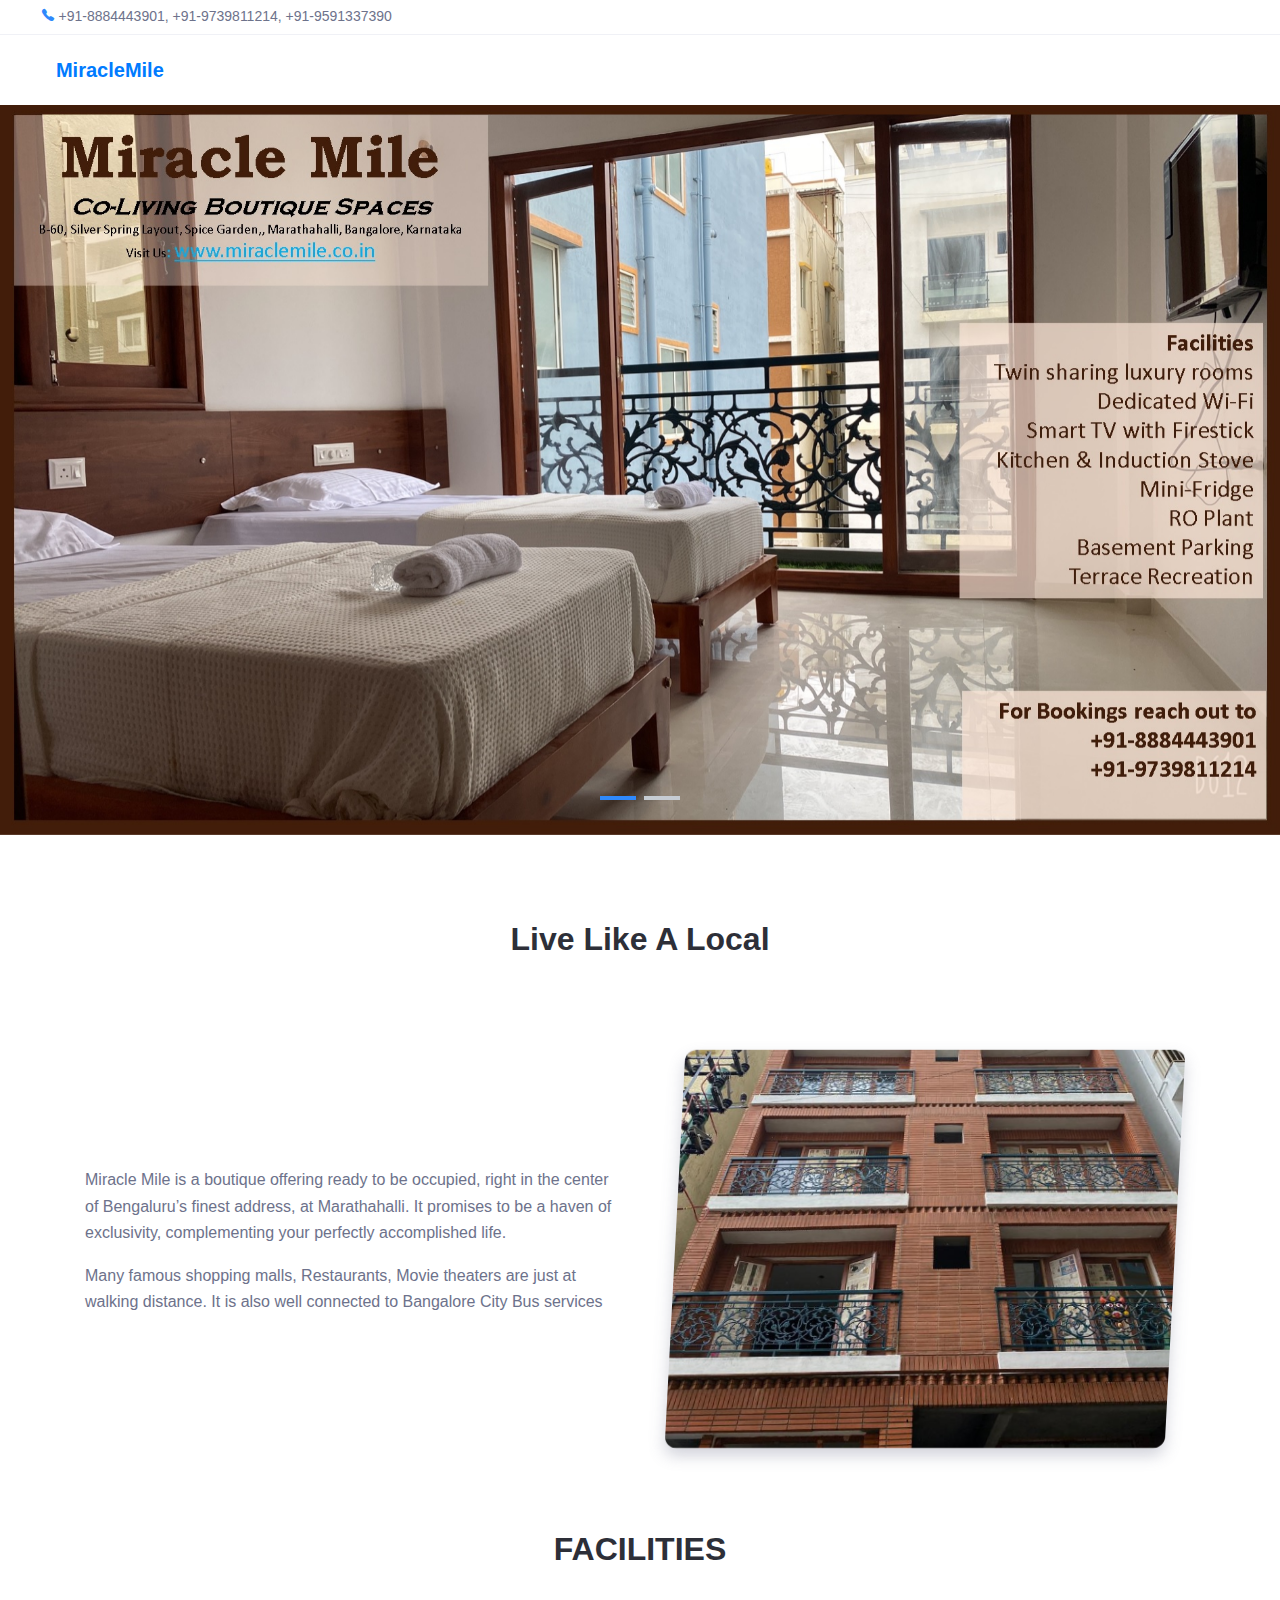
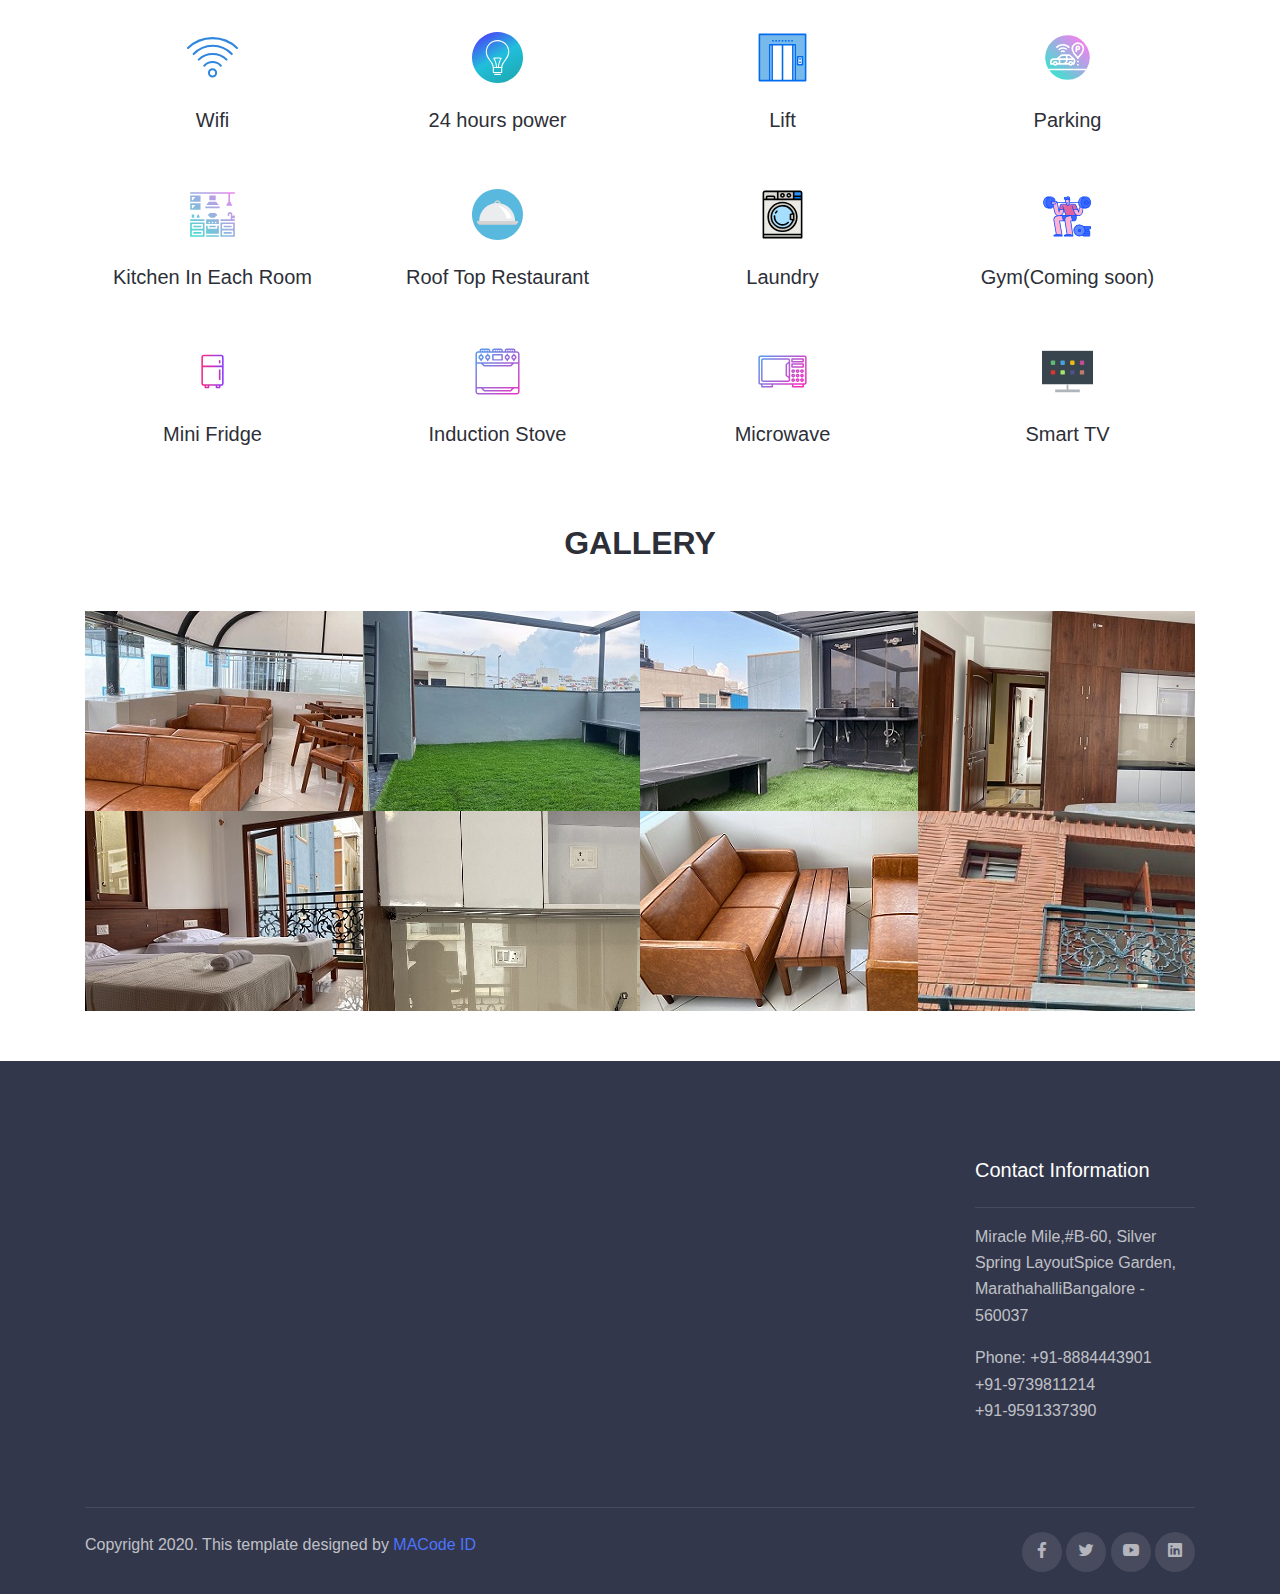
<file: index.html>
<!DOCTYPE html>
<html lang="en">
<head>
  <meta charset="UTF-8">
  <meta name="viewport" content="width=device-width, initial-scale=1.0">

  <meta http-equiv="X-UA-Compatible" content="IE=edge">

  <meta name="copyright" content="MACode ID, https://macodeid.com/">

  <title>MiracleMile</title>

  <link rel="stylesheet" href="assets/css/bootstrap.css">
  
  <link rel="stylesheet" href="assets/css/maicons.css">

  <link rel="stylesheet" href="assets/vendor/animate/animate.css">

  <link rel="stylesheet" href="assets/vendor/owl-carousel/css/owl.carousel.css">

  <link rel="stylesheet" href="assets/vendor/fancybox/css/jquery.fancybox.css">

  <link rel="stylesheet" href="assets/css/theme.css">
  
  <link rel="stylesheet" href="assets/css/magnific-popup.css">

</head>
<body>

  <!-- Back to top button -->
  <div class="back-to-top"></div>

  <header>
    <div class="top-bar">
      <div class="container" style="margin-left:2%">
        <div class="row align-items-center">
          <div class="col-md-8">

            <div class="d-inline-block">
              <span class="mai-call fg-primary"></span> <a href="tel:+0011223495">+91-8884443901, +91-9739811214, +91-9591337390</a>
            </div>
          </div>
          <div class="col-md-4 text-right d-none d-md-block">
            <div class="social-mini-button">
              <!--<a href="#"><span class="mai-logo-facebook-f"></span></a>
              <a href="#"><span class="mai-logo-twitter"></span></a>
              <a href="#"><span class="mai-logo-youtube"></span></a>
              <a href="#"><span class="mai-logo-linkedin"></span></a> -->
            </div>
          </div>
        </div>
      </div> <!-- .container -->
    </div> <!-- .top-bar -->

    <nav class="navbar navbar-expand-lg navbar-light">
      <div class="container" style="margin-left:2%">
        <a href="index.html" class="navbar-brand"><span class="text-primary">MiracleMile</span></a>

        <!--<button class="navbar-toggler" data-toggle="collapse" data-target="#navbarContent" aria-controls="navbarContent" aria-expanded="false" aria-label="Toggle navigation">
          <span class="navbar-toggler-icon"></span>
        </button>

        <div class="navbar-collapse collapse" id="navbarContent">
          <ul class="navbar-nav ml-auto pt-3 pt-lg-0">
            <li class="nav-item active">
              <a href="index.html" class="nav-link">Home</a>
            </li>
            <li class="nav-item">
              <a href="about.html" class="nav-link">About</a>
            </li>
            <li class="nav-item">
              <a href="services.html" class="nav-link">Services</a>
            </li>
            <li class="nav-item">
              <a href="contact.html" class="nav-link">Contact</a>
            </li>
          </ul>
        </div> -->
      </div> <!-- .container -->
    </nav> <!-- .navbar -->

    <div class="page-banner home-banner mb-5">
      <div class="slider-wrapper">
        <div class="owl-carousel hero-carousel">
          <div class="hero-carousel-item">
            <img src="assets/img/banner1.jpg" alt="">
          </div>
          <div class="hero-carousel-item">
            <img src="assets/img/banner2.jpg" alt="">
          </div>
        </div>
      </div> <!-- .slider-wrapper -->
    </div> <!-- .page-banner -->
  </header>

  <main>
    <div class="page-section">
      <div class="container">
      
        <section class="page-heading">
			<div class="container" style="text-transform: capitalize">
				<h2 style="text-transform: capitalize">Live like a local</h2>
			</div>
		</section>
        <div class="row align-items-center">
          <div class="col-lg-6 py-3">
		 
            <p>Miracle Mile is a boutique offering ready to be occupied, right in the center of Bengaluru’s finest address, at Marathahalli. It promises to be a haven of exclusivity, complementing your perfectly accomplished life.</p>

            <p>Many famous shopping malls, Restaurants, Movie theaters are just at walking distance. It is also well connected to Bangalore City Bus services</p>  
          
          </div>
          <div class="col-lg-6 py-3">
            <div class="about-img">
              <img src="assets/img/front1.jpg" alt="">
            </div>
          </div>
        </div>
      </div>
    </div> <!-- .page-section -->

    <div class="page-section">
      <div class="container">
		<section class="page-heading">
			<div class="container">
				<h2>Facilities</h2>
			</div>
		</section>

        <div class="row justify-content-center">
          <div class="col-md-6 col-lg-4 col-xl-3 py-3 mb-3">
            <div class="text-center">
              <div class="img-fluid mb-4">
                <img width="20%" height="20%" src="assets/img/icons/wifi.svg" alt="">
              </div>
              <h5>Wifi</h5>
            </div>
          </div>
          <div class="col-md-6 col-lg-4 col-xl-3 py-3 mb-3">
            <div class="text-center">
              <div class="img-fluid mb-4">
                <img width="20%" height="20%" src="assets/img/icons/electricity.svg" alt="">
              </div>
              <h5>24 hours power</h5>
            </div>
          </div>

          <div class="col-md-6 col-lg-4 col-xl-3 py-3 mb-3">
            <div class="text-center">
              <div class="img-fluid mb-4">
                <img width="20%" height="20%" src="assets/img/icons/lift.svg" alt="">
              </div>
              <h5>Lift</h5>
            </div>
          </div>

          <div class="col-md-6 col-lg-4 col-xl-3 py-3 mb-3">
            <div class="text-center">
              <div class="img-fluid mb-4">
                <img width="20%" height="20%" src="assets/img/icons/parking.svg" alt="">
              </div>
              <h5>Parking</h5>
            </div>
          </div>

          <div class="col-md-6 col-lg-4 col-xl-3 py-3 mb-3">
            <div class="text-center">
              <div class="img-fluid mb-4">
                <img width="20%" height="20%" src="assets/img/icons/kitchen.svg" alt="">
              </div>
              <h5>Kitchen In Each Room</h5>
            </div>
          </div>

          <div class="col-md-6 col-lg-4 col-xl-3 py-3 mb-3">
            <div class="text-center">
              <div class="img-fluid mb-4">
                <img width="20%" height="20%" src="assets/img/icons/Resturant.svg" alt="">
              </div>
              <h5>Roof Top Restaurant</h5>
            </div>
          </div>

          <div class="col-md-6 col-lg-4 col-xl-3 py-3 mb-3">
            <div class="text-center">
              <div class="img-fluid mb-4">
                <img width="20%" height="20%" src="assets/img/icons/laundry.svg" alt="">
              </div>
              <h5>Laundry</h5>
            </div>
          </div>

          <div class="col-md-6 col-lg-4 col-xl-3 py-3 mb-3">
            <div class="text-center">
              <div class="img-fluid mb-4">
                <img width="20%" height="20%" src="assets/img/icons/gym.svg" alt="">
              </div>
              <h5>Gym(Coming soon)</h5>
            </div>
          </div>
          
           <div class="col-md-6 col-lg-4 col-xl-3 py-3 mb-3">
            <div class="text-center">
              <div class="img-fluid mb-4">
                <img width="20%" height="20%" src="assets/img/icons/fridge.svg" alt="">
              </div>
              <h5>Mini Fridge</h5>
            </div>
          </div>
          
           <div class="col-md-6 col-lg-4 col-xl-3 py-3 mb-3">
            <div class="text-center">
              <div class="img-fluid mb-4">
                <img width="20%" height="20%" src="assets/img/icons/induction.svg" alt="">
              </div>
              <h5>Induction Stove</h5>
            </div>
          </div>
          
           <div class="col-md-6 col-lg-4 col-xl-3 py-3 mb-3">
            <div class="text-center">
              <div class="img-fluid mb-4">
                <img width="20%" height="20%" src="assets/img/icons/microwave.svg" alt="">
              </div>
              <h5>Microwave</h5>
            </div>
          </div>
          
           <div class="col-md-6 col-lg-4 col-xl-3 py-3 mb-3">
            <div class="text-center">
              <div class="img-fluid mb-4">
                <img width="20%" height="20%" src="assets/img/icons/smart_tv.svg" alt="">
              </div>
              <h5>Smart TV</h5>
            </div>
          </div>
          
          
        </div>
      </div> <!-- .container -->
    </div> <!-- .page-section -->
    
    
        <div class="page-section">
      <div class="container">
		<!-- Closed WhyUs section -->
		<section class="page-heading">
			<div class="container">
				<h2>gallery</h2>
			</div>
		</section>
		<section class="gallery-images-section" itemprop="image" itemscope itemtype=" http://schema.org/ImageGallery">
			<div class="gallery-img-wrap">
				<a href="assets/img/gallery/img1.jpeg" data-lightbox="example-set" data-title="Click the right half of the image to move forward.">
					<img src="assets/img/gallery/img1-small.jpg" alt="gallery-images">
				</a>
			</div>
			<div class="gallery-img-wrap">
				<a href="assets/img/gallery/img2.jpeg" data-lightbox="example-set" data-title="Click the right half of the image to move forward.">
					<img src="assets/img/gallery/img2-small.jpg" alt="gallery-images">
				</a>
			</div>
			<div class="gallery-img-wrap">
				<a href="assets/img/gallery/img3.jpg" data-lightbox="example-set" data-title="Click the right half of the image to move forward.">
					<img src="assets/img/gallery/img3-small.jpg" alt="gallery-images">
				</a>
			</div>
			<div class="gallery-img-wrap">
				<a href="assets/img/gallery/img4.jpeg" data-lightbox="example-set" data-title="Click the right half of the image to move forward.">
					<img src="assets/img/gallery/img4-small.jpg" alt="gallery-images">
				</a>
			</div>
			<div class="gallery-img-wrap">
				<a href="assets/img/gallery/img5.jpg" data-lightbox="example-set" data-title="Click the right half of the image to move forward.">
					<img src="assets/img/gallery/img5-small.jpg" alt="gallery-images">
				</a>
			</div>
			<div class="gallery-img-wrap">
				<a href="assets/img/gallery/img6.jpg" data-lightbox="example-set" data-title="Click the right half of the image to move forward.">
					<img src="assets/img/gallery/img6-small.jpg" alt="gallery-images">
				</a>
			</div>
			<div class="gallery-img-wrap">
				<a href="assets/img/gallery/img7.jpg" data-lightbox="example-set" data-title="Click the right half of the image to move forward.">
					<img src="assets/img/gallery/img7-small.jpg" alt="gallery-images">
				</a>
			</div>
			<div class="gallery-img-wrap">
				<a href="assets/img/gallery/img8.jpeg" data-lightbox="example-set" data-title="Click the right half of the image to move forward.">
					<img src="assets/img/gallery/img8-small.jpg" alt="gallery-images">
				</a>
			</div>			
		</section>
		<!-- End of gallery Images -->
        </div>
      </div> <!-- .container-fluid -->
    </div> <!-- .page-section -->

  </main>

  <footer class="page-footer">
    <div class="container">
      <div class="row">
        <!--Google map-->
        <div id="map-container-google-2" class="z-depth-1-half map-container col py-3" style="height: 350px">
          <!--  <iframe src="https://maps.google.com/maps?q=chicago&t=&z=13&ie=UTF8&iwloc=&output=embed" frameborder="0"-->
          <iframe src="https://maps.google.com/maps?q=12.957517,77.710327/@12.957517,77.710327&t=&z=13&ie=UTF8&iwloc=&output=embed" frameborder="0"
          style="border:0" allowfullscreen></iframe>
       </div>
	   
       <!--Google Maps-->

        <div class="col-lg-3 py-3" style="padding-left: 50px">
          <h5>Contact Information</h5>
           <hr>
          <p>Miracle Mile,#B-60, Silver Spring LayoutSpice Garden, MarathahalliBangalore - 560037</p>
          <p>Phone: +91-8884443901 <br>+91-9739811214 <br>  +91-9591337390</p>
        </div>

      </div>

      <hr>

      <div class="row mt-4">
        <div class="col-md-6">
          <p>Copyright 2020. This template designed by <a href="https://macodeid.com">MACode ID</a></p>
        </div>
        <div class="col-md-6 text-right">
          <div class="sosmed-button">
            <a href="#"><span class="mai-logo-facebook-f"></span></a>
            <a href="#"><span class="mai-logo-twitter"></span></a>
            <a href="#"><span class="mai-logo-youtube"></span></a>
            <a href="#"><span class="mai-logo-linkedin"></span></a>
          </div>
        </div>
      </div>
    </div>
  </footer>

  
<script src="assets/js/jquery-3.5.1.min.js"></script>

<script src="assets/js/bootstrap.bundle.min.js"></script>

<script src="assets/vendor/owl-carousel/js/owl.carousel.min.js"></script>

<script src="assets/vendor/wow/wow.min.js"></script>

<script src="assets/vendor/fancybox/js/jquery.fancybox.min.js"></script>

<script src="assets/vendor/isotope/isotope.pkgd.min.js"></script>

<script src="assets/js/google-maps.js"></script>

<script src="assets/js/theme.js"></script>

<script src="assets/js/jquery.magnific-popup.min.js"></script>

<script>

$(document).ready(function() {

    
    
    /* Video Lightbox - Magnific Popup */
    $('.popup-youtube, .popup-vimeo').magnificPopup({
        disableOn: 700,
        type: 'iframe',
        mainClass: 'mfp-fade',
        removalDelay: 160,
        preloader: false,
        fixedContentPos: false,
        iframe: {
            patterns: {
                youtube: {
                    index: 'youtube.com/', 
                    id: function(url) {        
                        var m = url.match(/[\\?\\&]v=([^\\?\\&]+)/);
                        if ( !m || !m[1] ) return null;
                        return m[1];
                    },
                    src: 'https://www.youtube.com/embed/%id%?autoplay=1'
                },
                vimeo: {
                    index: 'vimeo.com/', 
                    id: function(url) {        
                        var m = url.match(/(https?:\/\/)?(www.)?(player.)?vimeo.com\/([a-z]*\/)*([0-9]{6,11})[?]?.*/);
                        if ( !m || !m[5] ) return null;
                        return m[5];
                    },
                    src: 'https://player.vimeo.com/video/%id%?autoplay=1'
                }
            }
        }
    });
    
    $('.popup-gallery').magnificPopup({
        delegate: 'a',
        type: 'image',
        tLoading: 'Loading image #%curr%...',
        mainClass: 'mfp-img-mobile',
        gallery: {
          enabled: true,
          navigateByImgClick: true,
          preload: [0,1] // Will preload 0 - before current, and 1 after the current image
        },
        image: {
          tError: '<a href="%url%">The image #%curr%</a> could not be loaded.',
          titleSrc: function(item) {
            return '';
          }
        }
      });
    
    $('.gallery-images-section').magnificPopup({
        delegate: 'a',
        type: 'image',
        tLoading: 'Loading image #%curr%...',
        mainClass: 'mfp-img-mobile',
        gallery: {
          enabled: true,
          navigateByImgClick: true,
          preload: [0,1] // Will preload 0 - before current, and 1 after the current image
        },
        image: {
          tError: '<a href="%url%">The image #%curr%</a> could not be loaded.',
          titleSrc: function(item) {
            return '';
          }
        }
      });
});

</script>

<!-- <script async defer src="https://maps.googleapis.com/maps/api/js?key=AIzaSyAIA_zqjFMsJM_sxP9-6Pde5vVCTyJmUHM&callback=initMap"></script> -->

</body>
</html>
</file>
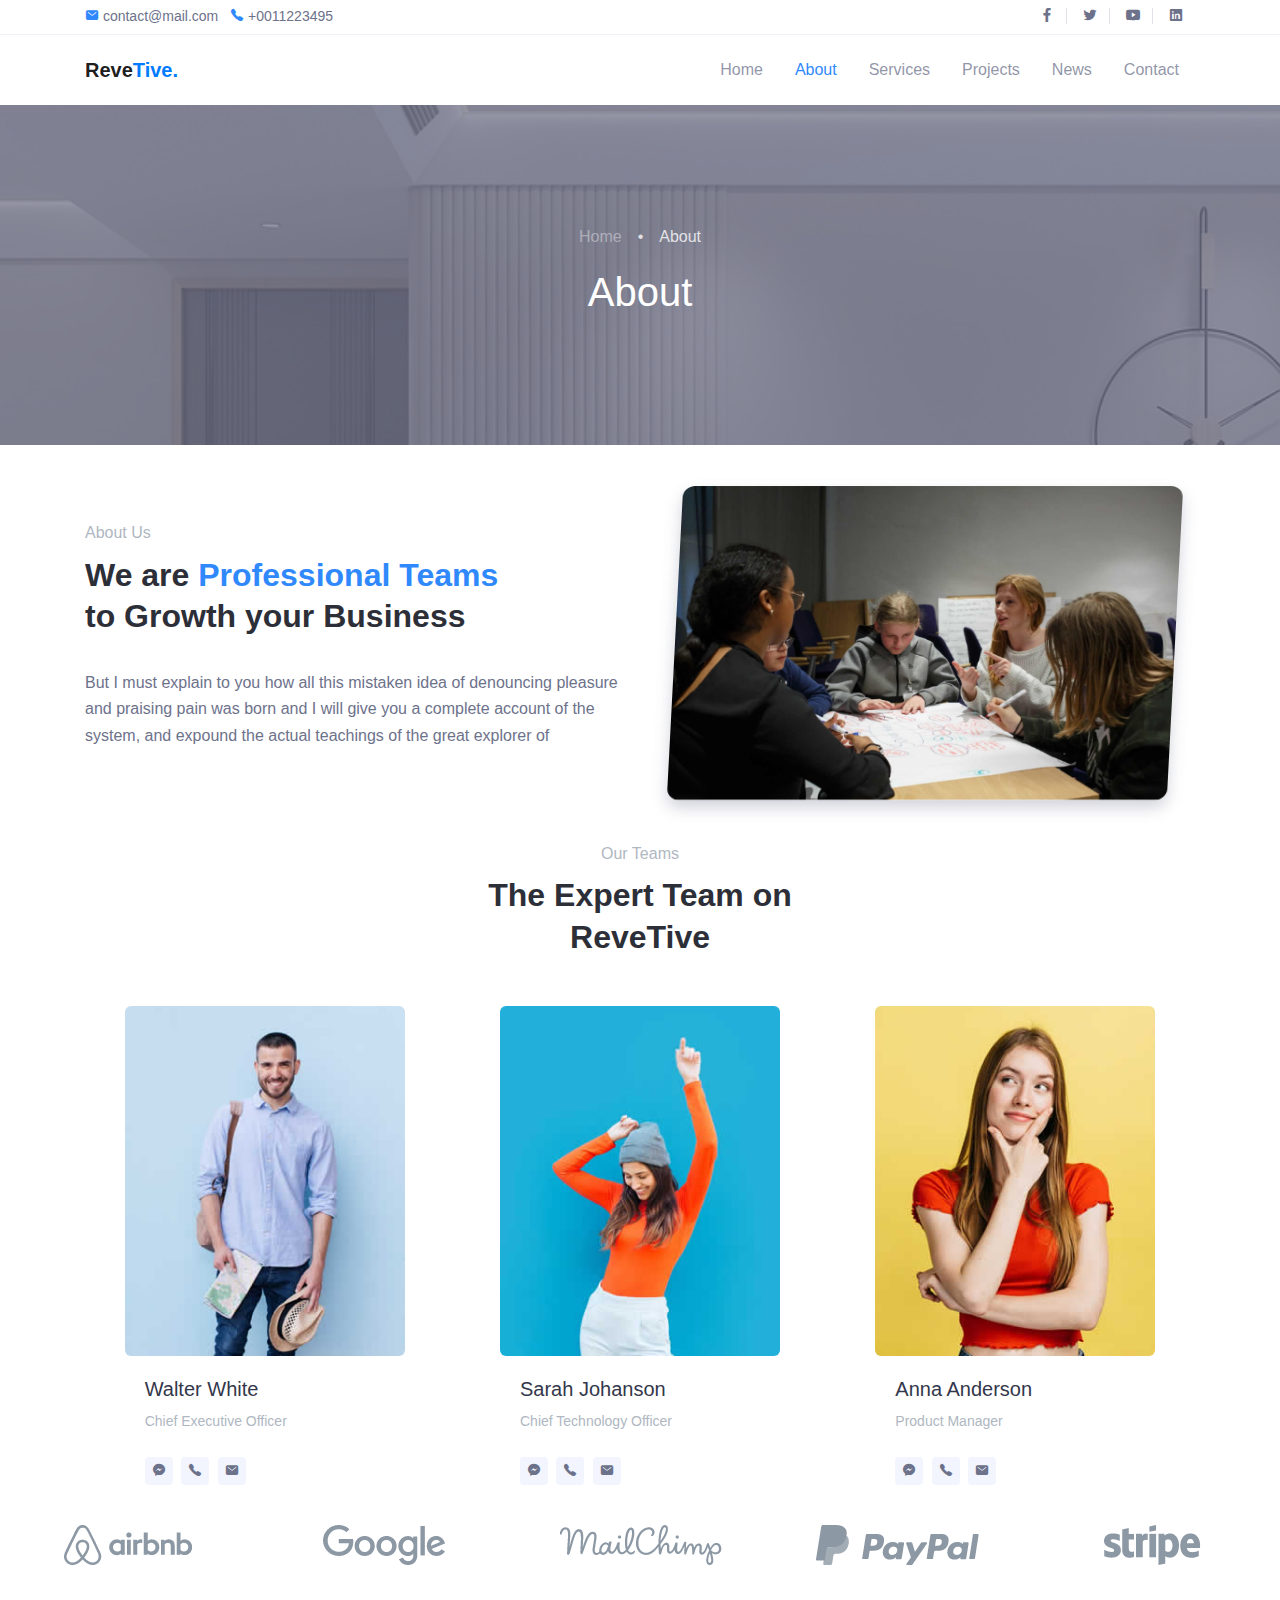
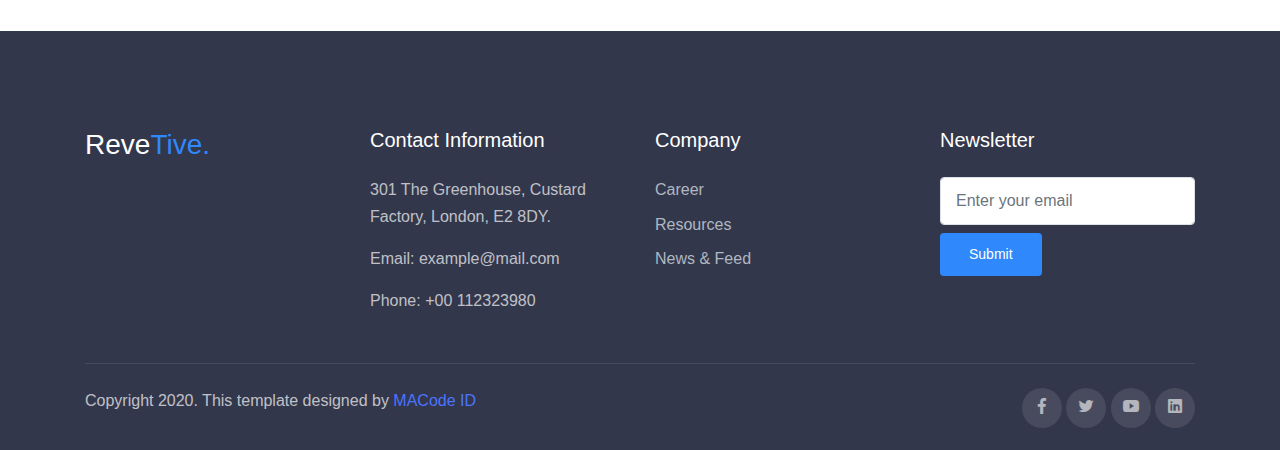
<file: about.html>
<!DOCTYPE html>
<html lang="en">
<head>
  <meta charset="UTF-8">
  <meta name="viewport" content="width=device-width, initial-scale=1.0">

  <meta http-equiv="X-UA-Compatible" content="IE=edge">

  <meta name="copyright" content="MACode ID, https://macodeid.com/">

  <title>Revetive - Free Business Corporate Template By MACode ID</title>

  <link rel="stylesheet" href="assets/css/bootstrap.css">
  
  <link rel="stylesheet" href="assets/css/maicons.css">

  <link rel="stylesheet" href="assets/vendor/animate/animate.css">

  <link rel="stylesheet" href="assets/vendor/owl-carousel/css/owl.carousel.css">

  <link rel="stylesheet" href="assets/vendor/fancybox/css/jquery.fancybox.css">

  <link rel="stylesheet" href="assets/css/theme.css">

</head>
<body>

  <!-- Back to top button -->
  <div class="back-to-top"></div>

  <header>
    <div class="top-bar">
      <div class="container">
        <div class="row align-items-center">
          <div class="col-md-8">
            <div class="d-inline-block">
              <span class="mai-mail fg-primary"></span> <a href="mailto:contact@mail.com">contact@mail.com</a>
            </div>
            <div class="d-inline-block ml-2">
              <span class="mai-call fg-primary"></span> <a href="tel:+0011223495">+0011223495</a>
            </div>
          </div>
          <div class="col-md-4 text-right d-none d-md-block">
            <div class="social-mini-button">
              <a href="#"><span class="mai-logo-facebook-f"></span></a>
              <a href="#"><span class="mai-logo-twitter"></span></a>
              <a href="#"><span class="mai-logo-youtube"></span></a>
              <a href="#"><span class="mai-logo-linkedin"></span></a>
            </div>
          </div>
        </div>
      </div> <!-- .container -->
    </div> <!-- .top-bar -->

    <nav class="navbar navbar-expand-lg navbar-light">
      <div class="container">
        <a href="index.html" class="navbar-brand">Reve<span class="text-primary">Tive.</span></a>

        <button class="navbar-toggler" data-toggle="collapse" data-target="#navbarContent" aria-controls="navbarContent" aria-expanded="false" aria-label="Toggle navigation">
          <span class="navbar-toggler-icon"></span>
        </button>

        <div class="navbar-collapse collapse" id="navbarContent">
          <ul class="navbar-nav ml-auto pt-3 pt-lg-0">
            <li class="nav-item">
              <a href="index.html" class="nav-link">Home</a>
            </li>
            <li class="nav-item active">
              <a href="about.html" class="nav-link">About</a>
            </li>
            <li class="nav-item">
              <a href="services.html" class="nav-link">Services</a>
            </li>
            <li class="nav-item">
              <a href="portfolio.html" class="nav-link">Projects</a>
            </li>
            <li class="nav-item">
              <a href="blog.html" class="nav-link">News</a>
            </li>
            <li class="nav-item">
              <a href="contact.html" class="nav-link">Contact</a>
            </li>
          </ul>
        </div>
      </div> <!-- .container -->
    </nav> <!-- .navbar -->

    <div class="page-banner bg-img bg-img-parallax overlay-dark" style="background-image: url(../assets/img/bg_image_3.jpg);">
      <div class="container h-100">
        <div class="row justify-content-center align-items-center h-100">
          <div class="col-lg-8">
            <nav aria-label="breadcrumb">
              <ol class="breadcrumb breadcrumb-dark bg-transparent justify-content-center py-0">
                <li class="breadcrumb-item"><a href="index.html">Home</a></li>
                <li class="breadcrumb-item active" aria-current="page">About</li>
              </ol>
            </nav>
            <h1 class="fg-white text-center">About</h1>
          </div>
        </div>
      </div>
    </div> <!-- .page-banner -->
  </header>

  <main>
    <div class="page-section">
      <div class="container">
        <div class="row align-items-center">
          <div class="col-lg-6 py-3">
            <div class="subhead">About Us</div>
            <h2 class="title-section">We are <span class="fg-primary">Professional Teams</span> to Growth your Business</h2>

            <p>But I must explain to you how all this mistaken idea of denouncing pleasure and praising pain was born and I will give you a complete account of the system, and expound the actual teachings of the great explorer of</p>
          </div>
          <div class="col-lg-6 py-3">
            <div class="about-img">
              <img src="assets/img/about.jpg" alt="">
            </div>
          </div>
        </div>
      </div> <!-- .container -->
    </div> <!-- .page-section -->

    <div class="page-section">
      <div class="container">
        <div class="text-center">
          <div class="subhead">Our Teams</div>
          <h2 class="title-section">The Expert Team on ReveTive</h2>
        </div>

        <div class="owl-carousel team-carousel mt-5">
          <div class="team-wrap">
            <div class="team-profile">
              <img src="assets/img/teams/team_1.jpg" alt="">
            </div>
            <div class="team-content">
              <h5>Walter White</h5>
              <div class="text-sm fg-grey">Chief Executive Officer</div>

              <div class="social-button">
                <a href="#"><span class="mai-logo-facebook-messenger"></span></a>
                <a href="#"><span class="mai-call"></span></a>
                <a href="#"><span class="mai-mail"></span></a>
              </div>
            </div>
          </div>

          <div class="team-wrap">
            <div class="team-profile">
              <img src="assets/img/teams/team_2.jpg" alt="">
            </div>
            <div class="team-content">
              <h5>Sarah Johanson</h5>
              <div class="text-sm fg-grey">Chief Technology Officer</div>

              <div class="social-button">
                <a href="#"><span class="mai-logo-facebook-messenger"></span></a>
                <a href="#"><span class="mai-call"></span></a>
                <a href="#"><span class="mai-mail"></span></a>
              </div>
            </div>
          </div>

          <div class="team-wrap">
            <div class="team-profile">
              <img src="assets/img/teams/team_3.jpg" alt="">
            </div>
            <div class="team-content">
              <h5>Anna Anderson</h5>
              <div class="text-sm fg-grey">Product Manager</div>

              <div class="social-button">
                <a href="#"><span class="mai-logo-facebook-messenger"></span></a>
                <a href="#"><span class="mai-call"></span></a>
                <a href="#"><span class="mai-mail"></span></a>
              </div>
            </div>
          </div>

        </div>
      </div> <!-- .container -->
    </div> <!-- .page-section -->

    <div class="page-section">
      <div class="container-fluid">
        <div class="row row-cols-md-3 row-cols-lg-5 justify-content-center text-center">
          <div class="py-3 px-5">
            <img src="assets/img/clients/airbnb.png" alt="">
          </div>
          <div class="py-3 px-5">
            <img src="assets/img/clients/google.png" alt="">
          </div>
          <div class="py-3 px-5">
            <img src="assets/img/clients/mailchimp.png" alt="">
          </div>
          <div class="py-3 px-5">
            <img src="assets/img/clients/paypal.png" alt="">
          </div>
          <div class="py-3 px-5">
            <img src="assets/img/clients/stripe.png" alt="">
          </div>
        </div>
      </div> <!-- .container-fluid -->
    </div> <!-- .page-section -->
  </main>

  <footer class="page-footer">
    <div class="container">
      <div class="row">
        <div class="col-lg-3 py-3">
          <h3>Reve<span class="fg-primary">Tive.</span></h3>
        </div>
        <div class="col-lg-3 py-3">
          <h5>Contact Information</h5>
          <p>301 The Greenhouse, Custard Factory, London, E2 8DY.</p>
          <p>Email: example@mail.com</p>
          <p>Phone: +00 112323980</p>
        </div>
        <div class="col-lg-3 py-3">
          <h5>Company</h5>
          <ul class="footer-menu">
            <li><a href="#">Career</a></li>
            <li><a href="#">Resources</a></li>
            <li><a href="#">News & Feed</a></li>
          </ul>
        </div>
        <div class="col-lg-3 py-3">
          <h5>Newsletter</h5>
          <form action="#">
            <input type="text" class="form-control" placeholder="Enter your email">
            <button type="submit" class="btn btn-primary btn-sm mt-2">Submit</button>
          </form>
        </div>
      </div>

      <hr>

      <div class="row mt-4">
        <div class="col-md-6">
          <p>Copyright 2020. This template designed by <a href="https://macodeid.com">MACode ID</a></p>
        </div>
        <div class="col-md-6 text-right">
          <div class="sosmed-button">
            <a href="#"><span class="mai-logo-facebook-f"></span></a>
            <a href="#"><span class="mai-logo-twitter"></span></a>
            <a href="#"><span class="mai-logo-youtube"></span></a>
            <a href="#"><span class="mai-logo-linkedin"></span></a>
          </div>
        </div>
      </div>
    </div>
  </footer>

  
<script src="assets/js/jquery-3.5.1.min.js"></script>

<script src="assets/js/bootstrap.bundle.min.js"></script>

<script src="assets/vendor/owl-carousel/js/owl.carousel.min.js"></script>

<script src="assets/vendor/wow/wow.min.js"></script>

<script src="assets/vendor/fancybox/js/jquery.fancybox.min.js"></script>

<script src="assets/vendor/isotope/isotope.pkgd.min.js"></script>

<script src="assets/js/google-maps.js"></script>

<script src="assets/js/theme.js"></script>

</body>
</html>
</file>
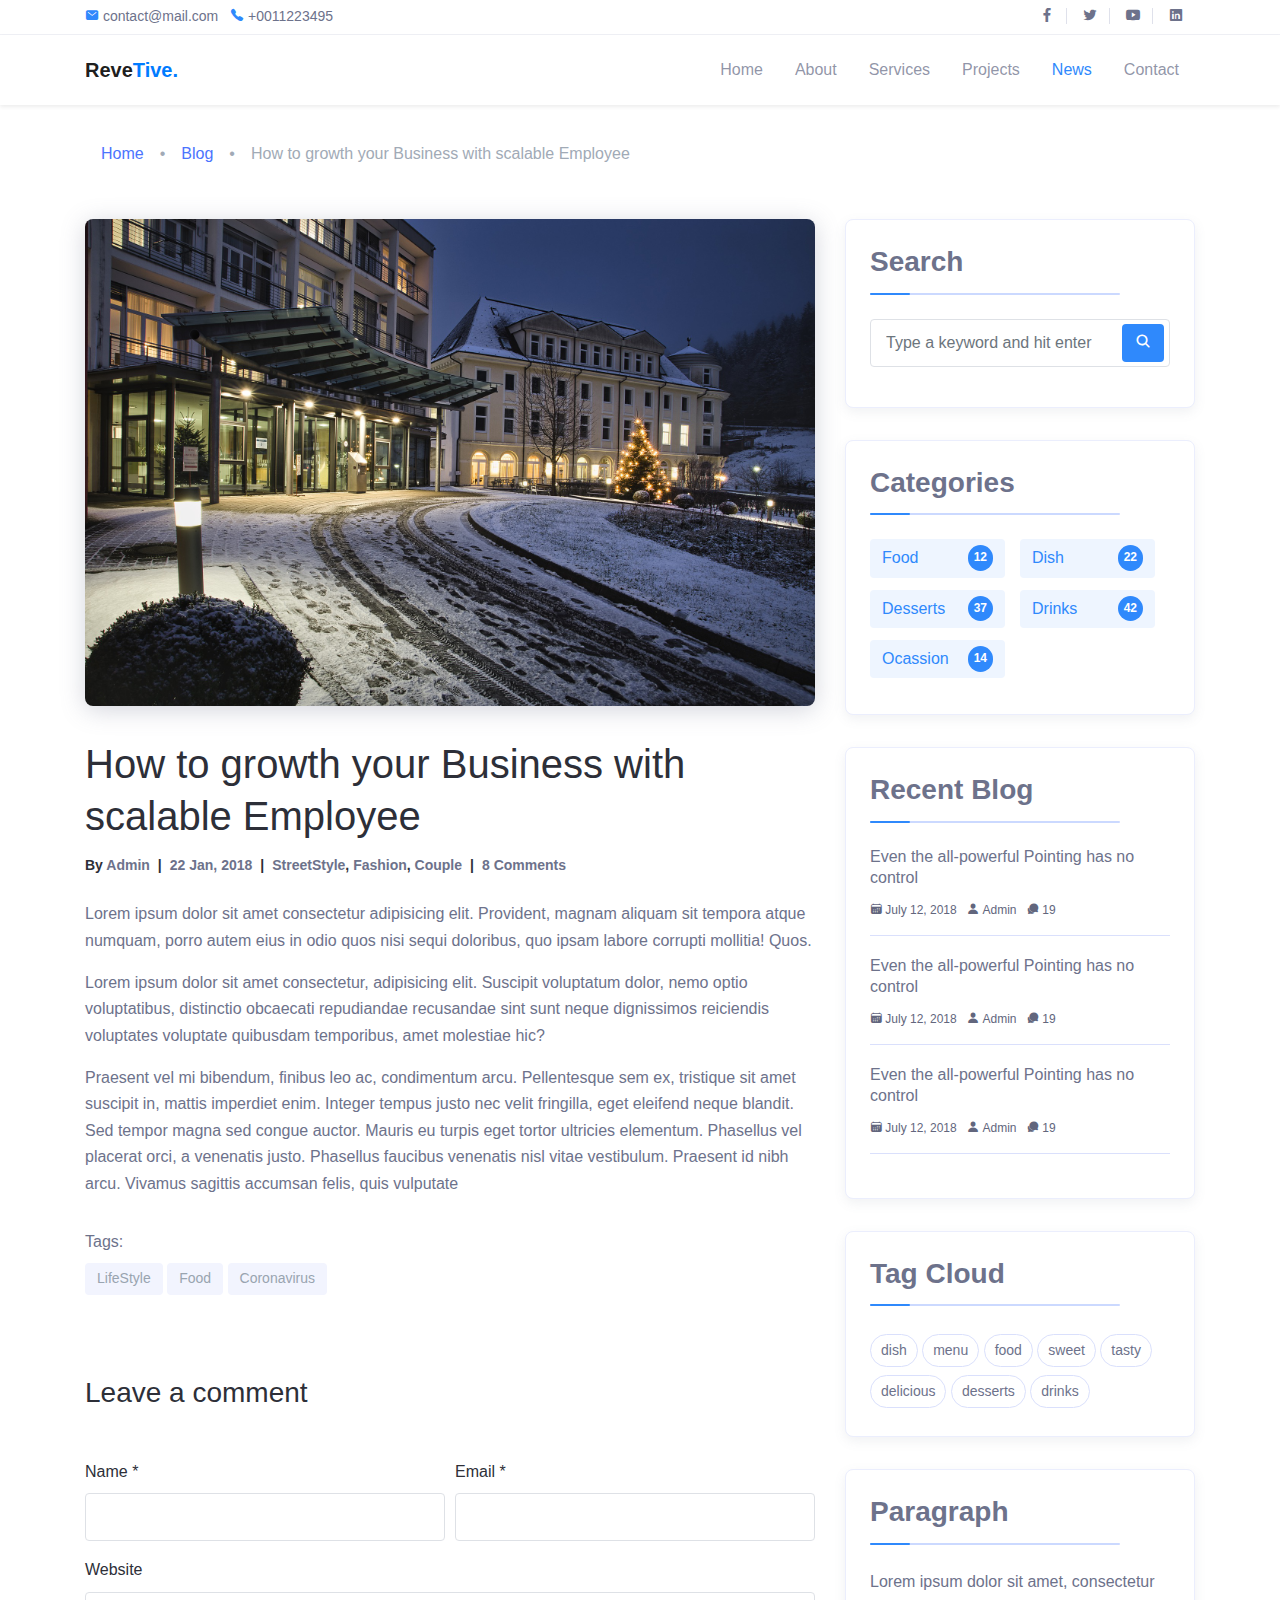
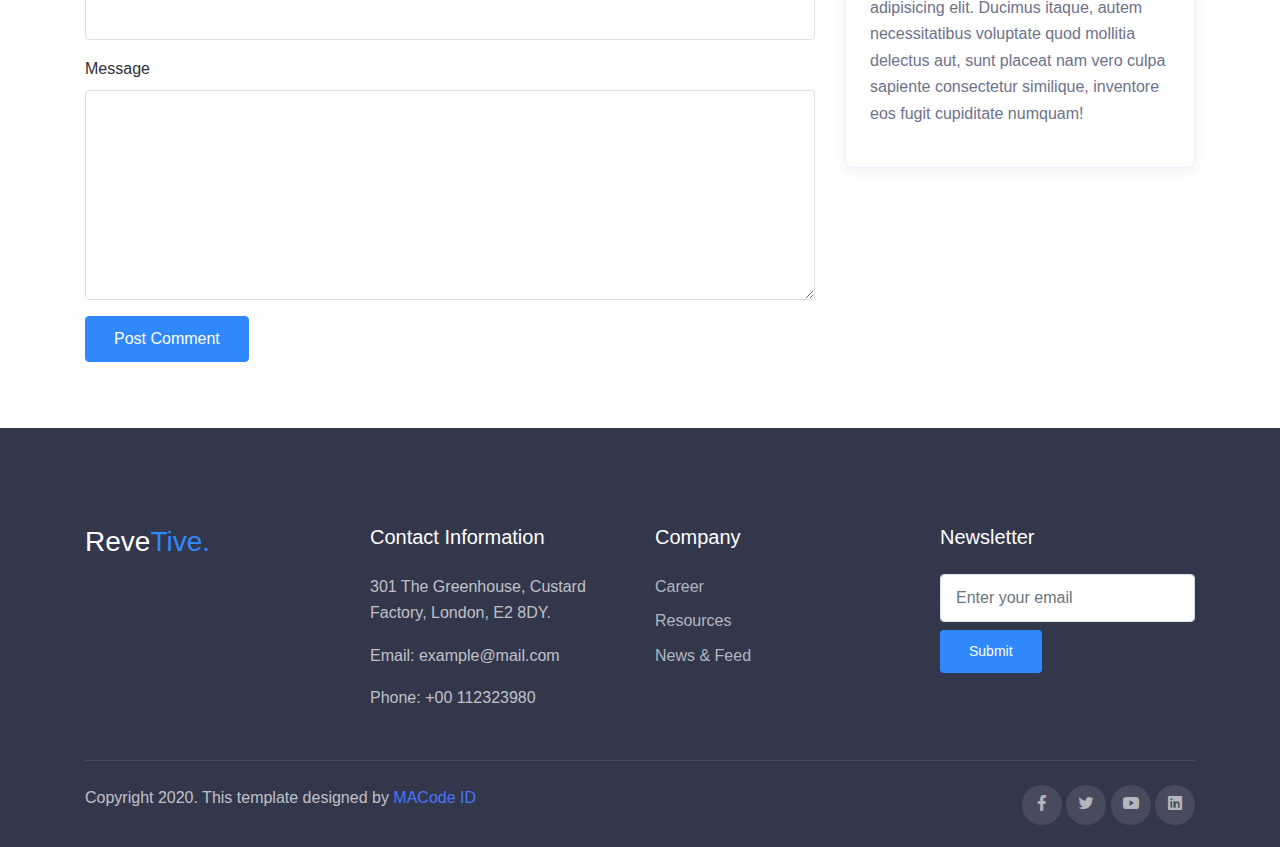
<file: blog-single.html>
<!DOCTYPE html>
<html lang="en">
<head>
  <meta charset="UTF-8">
  <meta name="viewport" content="width=device-width, initial-scale=1.0">

  <meta http-equiv="X-UA-Compatible" content="IE=edge">

  <meta name="copyright" content="MACode ID, https://macodeid.com/">

  <title>Revetive - Free Business Corporate Template By MACode ID</title>

  <link rel="stylesheet" href="../assets/css/bootstrap.css">
  
  <link rel="stylesheet" href="../assets/css/maicons.css">

  <link rel="stylesheet" href="../assets/vendor/animate/animate.css">

  <link rel="stylesheet" href="../assets/vendor/owl-carousel/css/owl.carousel.css">

  <link rel="stylesheet" href="../assets/vendor/fancybox/css/jquery.fancybox.css">

  <link rel="stylesheet" href="../assets/css/theme.css">

</head>
<body>

  <!-- Back to top button -->
  <div class="back-to-top"></div>

  <header>
    <div class="top-bar">
      <div class="container">
        <div class="row align-items-center">
          <div class="col-md-8">
            <div class="d-inline-block">
              <span class="mai-mail fg-primary"></span> <a href="mailto:contact@mail.com">contact@mail.com</a>
            </div>
            <div class="d-inline-block ml-2">
              <span class="mai-call fg-primary"></span> <a href="tel:+0011223495">+0011223495</a>
            </div>
          </div>
          <div class="col-md-4 text-right d-none d-md-block">
            <div class="social-mini-button">
              <a href="#"><span class="mai-logo-facebook-f"></span></a>
              <a href="#"><span class="mai-logo-twitter"></span></a>
              <a href="#"><span class="mai-logo-youtube"></span></a>
              <a href="#"><span class="mai-logo-linkedin"></span></a>
            </div>
          </div>
        </div>
      </div> <!-- .container -->
    </div> <!-- .top-bar -->

    <nav class="navbar navbar-expand-lg navbar-light shadow-sm">
      <div class="container">
        <a href="index.html" class="navbar-brand">Reve<span class="text-primary">Tive.</span></a>

        <button class="navbar-toggler" data-toggle="collapse" data-target="#navbarContent" aria-controls="navbarContent" aria-expanded="false" aria-label="Toggle navigation">
          <span class="navbar-toggler-icon"></span>
        </button>

        <div class="navbar-collapse collapse" id="navbarContent">
          <ul class="navbar-nav ml-auto pt-3 pt-lg-0">
            <li class="nav-item">
              <a href="index.html" class="nav-link">Home</a>
            </li>
            <li class="nav-item">
              <a href="about.html" class="nav-link">About</a>
            </li>
            <li class="nav-item">
              <a href="services.html" class="nav-link">Services</a>
            </li>
            <li class="nav-item">
              <a href="portfolio.html" class="nav-link">Projects</a>
            </li>
            <li class="nav-item active">
              <a href="blog.html" class="nav-link">News</a>
            </li>
            <li class="nav-item">
              <a href="contact.html" class="nav-link">Contact</a>
            </li>
          </ul>
        </div>
      </div> <!-- .container -->
    </nav> <!-- .navbar -->
  </header>

  <main>
    <div class="page-section pt-4">
      <div class="container">
        <nav aria-label="Breadcrumb">
          <ol class="breadcrumb bg-transparent mb-4">
            <li class="breadcrumb-item"><a href="index.html">Home</a></li>
            <li class="breadcrumb-item"><a href="blog.html">Blog</a></li>
            <li class="breadcrumb-item active" aria-current="page">How to growth your Business with scalable Employee</li>
          </ol>
        </nav>
        <div class="row">
          <div class="col-lg-8">
            <div class="blog-single-wrap">
              <div class="post-thumbnail">
                <img src="../assets/img/bg_image_1.jpg" alt="">
              </div>
              <h1 class="post-title">How to growth your Business with scalable Employee</h1>
              <div class="post-meta">
                <div class="post-author">
                  <span class="text-grey">By</span> <a href="#">Admin</a>  
                </div>
                <span class="gap">|</span>
                <div class="post-date">
                  <a href="#">22 Jan, 2018</a>
                </div>
                <span class="gap">|</span>
                <div>
                  <a href="#">StreetStyle</a>, <a href="#">Fashion</a>, <a href="#">Couple</a>  
                </div>
                <span class="gap">|</span>
                <div class="post-comment-count">
                  <a href="#">8 Comments</a>
                </div>
              </div>
              <div class="post-content">
                <p>Lorem ipsum dolor sit amet consectetur adipisicing elit. Provident, magnam aliquam sit tempora atque numquam, porro autem eius in odio quos nisi sequi doloribus, quo ipsam labore corrupti mollitia! Quos.</p>
                <p>Lorem ipsum dolor sit amet consectetur, adipisicing elit. Suscipit voluptatum dolor, nemo optio voluptatibus, distinctio obcaecati repudiandae recusandae sint sunt neque dignissimos reiciendis voluptates voluptate quibusdam temporibus, amet molestiae hic?</p>
                <p>Praesent vel mi bibendum, finibus leo ac, condimentum arcu. Pellentesque sem ex, tristique sit amet suscipit in, mattis imperdiet enim. Integer tempus justo nec velit fringilla, eget eleifend neque blandit. Sed tempor magna sed congue auctor. Mauris eu turpis eget tortor ultricies elementum. Phasellus vel placerat orci, a venenatis justo. Phasellus faucibus venenatis nisl vitae vestibulum. Praesent id nibh arcu. Vivamus sagittis accumsan felis, quis vulputate</p>
                <div class="post-tags">
                  <p class="mb-2">Tags:</p>
                  <a href="#" class="tag-link">LifeStyle</a>
                  <a href="#" class="tag-link">Food</a>
                  <a href="#" class="tag-link">Coronavirus</a>
                </div>
              </div>
            </div> <!-- .blog-single-wrap -->

            <div class="comment-form-wrap pt-5">
              <h3 class="mb-5">Leave a comment</h3>
              <form action="#" class="">
                <div class="form-row form-group">
                  <div class="col-md-6">
                    <label for="name">Name *</label>
                    <input type="text" class="form-control" id="name">
                  </div>
                  <div class="col-md-6">
                    <label for="email">Email *</label>
                    <input type="email" class="form-control" id="email">
                  </div>
                </div>
                <div class="form-group">
                  <label for="website">Website</label>
                  <input type="url" class="form-control" id="website">
                </div>
    
                <div class="form-group">
                  <label for="message">Message</label>
                  <textarea name="msg" id="message" cols="30" rows="8" class="form-control"></textarea>
                </div>
                <div class="form-group">
                  <input type="submit" value="Post Comment" class="btn btn-primary">
                </div>
    
              </form>
            </div> <!-- .comment-form-wrap -->
          </div>
          
          <div class="col-lg-4">
            <div class="widget">
              <div class="widget-box">
                <h3 class="widget-title">Search</h3>
                <div class="divider"></div>
                <form action="#" class="search-form">
                  <div class="form-group">
                    <input type="text" class="form-control" placeholder="Type a keyword and hit enter">
                    <button type="submit" class="btn"><span class="icon mai-search"></span></button>
                  </div>
                </form>
              </div>
              <div class="widget-box">
                <h3 class="widget-title">Categories</h3>
                <div class="divider"></div>
                <ul class="categories">
                  <li><a href="#">Food <span>12</span></a></li>
                  <li><a href="#">Dish <span>22</span></a></li>
                  <li><a href="#">Desserts <span>37</span></a></li>
                  <li><a href="#">Drinks <span>42</span></a></li>
                  <li><a href="#">Ocassion <span>14</span></a></li>
                </ul>
              </div>
  
              <div class="widget-box">
                <h3 class="widget-title">Recent Blog</h3>
                <div class="divider"></div>
                <div class="blog-item">
                  <div class="content">
                    <h6 class="post-title"><a href="#">Even the all-powerful Pointing has no control</a></h6>
                    <div class="meta">
                      <a href="#"><span class="mai-calendar"></span> July 12, 2018</a>
                      <a href="#"><span class="mai-person"></span> Admin</a>
                      <a href="#"><span class="mai-chatbubbles"></span> 19</a>
                    </div>
                  </div>
                </div>
                <div class="blog-item">
                  <div class="content">
                    <h6 class="post-title"><a href="#">Even the all-powerful Pointing has no control</a></h6>
                    <div class="meta">
                      <a href="#"><span class="mai-calendar"></span> July 12, 2018</a>
                      <a href="#"><span class="mai-person"></span> Admin</a>
                      <a href="#"><span class="mai-chatbubbles"></span> 19</a>
                    </div>
                  </div>
                </div>
                <div class="blog-item">
                  <div class="content">
                    <h6 class="post-title"><a href="#">Even the all-powerful Pointing has no control</a></h6>
                    <div class="meta">
                      <a href="#"><span class="mai-calendar"></span> July 12, 2018</a>
                      <a href="#"><span class="mai-person"></span> Admin</a>
                      <a href="#"><span class="mai-chatbubbles"></span> 19</a>
                    </div>
                  </div>
                </div>
              </div>
  
              <div class="widget-box">
                <h3 class="widget-title">Tag Cloud</h3>
                <div class="divider"></div>
                <div class="tagcloud">
                  <a href="#" class="tag-cloud-link">dish</a>
                  <a href="#" class="tag-cloud-link">menu</a>
                  <a href="#" class="tag-cloud-link">food</a>
                  <a href="#" class="tag-cloud-link">sweet</a>
                  <a href="#" class="tag-cloud-link">tasty</a>
                  <a href="#" class="tag-cloud-link">delicious</a>
                  <a href="#" class="tag-cloud-link">desserts</a>
                  <a href="#" class="tag-cloud-link">drinks</a>
                </div>
              </div>
  
              <div class="widget-box">
                <h3 class="widget-title">Paragraph</h3>
                <div class="divider"></div>
                <p>Lorem ipsum dolor sit amet, consectetur adipisicing elit. Ducimus itaque, autem necessitatibus voluptate quod mollitia delectus aut, sunt placeat nam vero culpa sapiente consectetur similique, inventore eos fugit cupiditate numquam!</p>
              </div>
            </div>
          </div>
          
        </div>
      </div> <!-- .container -->
    </div> <!-- .page-section -->
  </main>


  <footer class="page-footer">
    <div class="container">
      <div class="row">
        <div class="col-lg-3 py-3">
          <h3>Reve<span class="fg-primary">Tive.</span></h3>
        </div>
        <div class="col-lg-3 py-3">
          <h5>Contact Information</h5>
          <p>301 The Greenhouse, Custard Factory, London, E2 8DY.</p>
          <p>Email: example@mail.com</p>
          <p>Phone: +00 112323980</p>
        </div>
        <div class="col-lg-3 py-3">
          <h5>Company</h5>
          <ul class="footer-menu">
            <li><a href="#">Career</a></li>
            <li><a href="#">Resources</a></li>
            <li><a href="#">News & Feed</a></li>
          </ul>
        </div>
        <div class="col-lg-3 py-3">
          <h5>Newsletter</h5>
          <form action="#">
            <input type="text" class="form-control" placeholder="Enter your email">
            <button type="submit" class="btn btn-primary btn-sm mt-2">Submit</button>
          </form>
        </div>
      </div>

      <hr>

      <div class="row mt-4">
        <div class="col-md-6">
          <p>Copyright 2020. This template designed by <a href="https://macodeid.com">MACode ID</a></p>
        </div>
        <div class="col-md-6 text-right">
          <div class="sosmed-button">
            <a href="#"><span class="mai-logo-facebook-f"></span></a>
            <a href="#"><span class="mai-logo-twitter"></span></a>
            <a href="#"><span class="mai-logo-youtube"></span></a>
            <a href="#"><span class="mai-logo-linkedin"></span></a>
          </div>
        </div>
      </div>
    </div>
  </footer>

  
<script src="../assets/js/jquery-3.5.1.min.js"></script>

<script src="../assets/js/bootstrap.bundle.min.js"></script>

<script src="../assets/vendor/owl-carousel/js/owl.carousel.min.js"></script>

<script src="../assets/vendor/wow/wow.min.js"></script>

<script src="../assets/vendor/fancybox/js/jquery.fancybox.min.js"></script>

<script src="../assets/vendor/isotope/isotope.pkgd.min.js"></script>

<script src="../assets/js/google-maps.js"></script>

<script src="../assets/js/theme.js"></script>

</body>
</html>
</file>
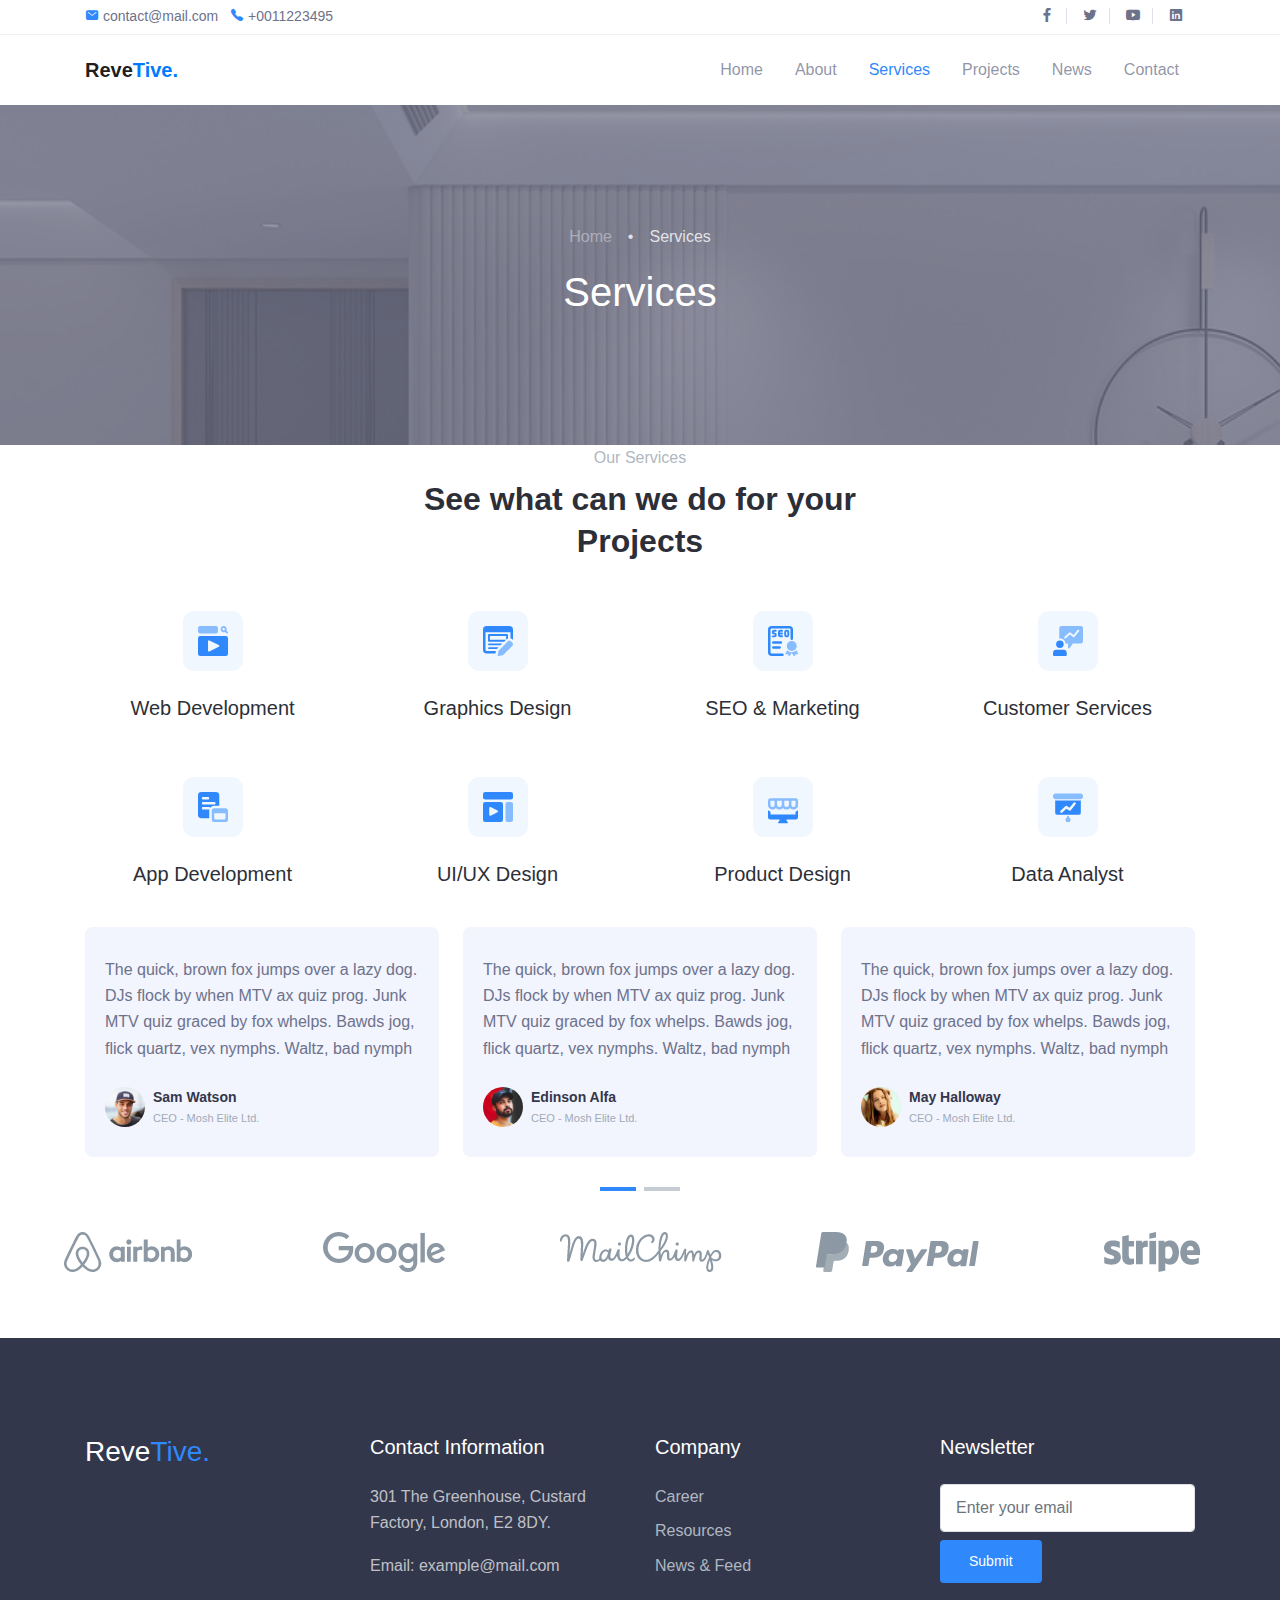
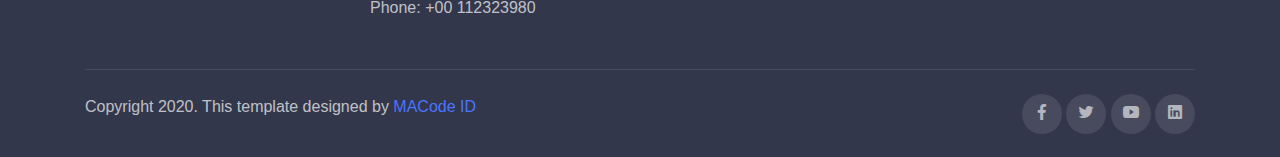
<file: services.html>
<!DOCTYPE html>
<html lang="en">
<head>
  <meta charset="UTF-8">
  <meta name="viewport" content="width=device-width, initial-scale=1.0">

  <meta http-equiv="X-UA-Compatible" content="IE=edge">

  <meta name="copyright" content="MACode ID, https://macodeid.com/">

  <title>Revetive - Free Business Corporate Template By MACode ID</title>

  <link rel="stylesheet" href="assets/css/bootstrap.css">
  
  <link rel="stylesheet" href="assets/css/maicons.css">

  <link rel="stylesheet" href="assets/vendor/animate/animate.css">

  <link rel="stylesheet" href="assets/vendor/owl-carousel/css/owl.carousel.css">

  <link rel="stylesheet" href="assets/vendor/fancybox/css/jquery.fancybox.css">

  <link rel="stylesheet" href="assets/css/theme.css">

</head>
<body>

  <!-- Back to top button -->
  <div class="back-to-top"></div>

  <header>
    <div class="top-bar">
      <div class="container">
        <div class="row align-items-center">
          <div class="col-md-8">
            <div class="d-inline-block">
              <span class="mai-mail fg-primary"></span> <a href="mailto:contact@mail.com">contact@mail.com</a>
            </div>
            <div class="d-inline-block ml-2">
              <span class="mai-call fg-primary"></span> <a href="tel:+0011223495">+0011223495</a>
            </div>
          </div>
          <div class="col-md-4 text-right d-none d-md-block">
            <div class="social-mini-button">
              <a href="#"><span class="mai-logo-facebook-f"></span></a>
              <a href="#"><span class="mai-logo-twitter"></span></a>
              <a href="#"><span class="mai-logo-youtube"></span></a>
              <a href="#"><span class="mai-logo-linkedin"></span></a>
            </div>
          </div>
        </div>
      </div> <!-- .container -->
    </div> <!-- .top-bar -->

    <nav class="navbar navbar-expand-lg navbar-light">
      <div class="container">
        <a href="index.html" class="navbar-brand">Reve<span class="text-primary">Tive.</span></a>

        <button class="navbar-toggler" data-toggle="collapse" data-target="#navbarContent" aria-controls="navbarContent" aria-expanded="false" aria-label="Toggle navigation">
          <span class="navbar-toggler-icon"></span>
        </button>

        <div class="navbar-collapse collapse" id="navbarContent">
          <ul class="navbar-nav ml-auto pt-3 pt-lg-0">
            <li class="nav-item">
              <a href="index.html" class="nav-link">Home</a>
            </li>
            <li class="nav-item">
              <a href="about.html" class="nav-link">About</a>
            </li>
            <li class="nav-item active">
              <a href="services.html" class="nav-link">Services</a>
            </li>
            <li class="nav-item">
              <a href="portfolio.html" class="nav-link">Projects</a>
            </li>
            <li class="nav-item">
              <a href="blog.html" class="nav-link">News</a>
            </li>
            <li class="nav-item">
              <a href="contact.html" class="nav-link">Contact</a>
            </li>
          </ul>
        </div>
      </div> <!-- .container -->
    </nav> <!-- .navbar -->

    <div class="page-banner bg-img bg-img-parallax overlay-dark" style="background-image: url(../assets/img/bg_image_3.jpg);">
      <div class="container h-100">
        <div class="row justify-content-center align-items-center h-100">
          <div class="col-lg-8">
            <nav aria-label="breadcrumb">
              <ol class="breadcrumb breadcrumb-dark bg-transparent justify-content-center py-0">
                <li class="breadcrumb-item"><a href="index.html">Home</a></li>
                <li class="breadcrumb-item active" aria-current="page">Services</li>
              </ol>
            </nav>
            <h1 class="fg-white text-center">Services</h1>
          </div>
        </div>
      </div>
    </div> <!-- .page-banner -->
  </header>

  <main>
    <div class="page-section">
      <div class="container">
        <div class="text-center">
          <div class="subhead">Our Services</div>
          <h2 class="title-section">See what can we do for your Projects</h2>
        </div>

        <div class="row justify-content-center">
          <div class="col-md-6 col-lg-4 col-xl-3 py-3 mb-3">
            <div class="text-center">
              <div class="img-fluid mb-4">
                <img src="assets/img/icons/web_development.svg" alt="">
              </div>
              <h5>Web Development</h5>
            </div>
          </div>
          <div class="col-md-6 col-lg-4 col-xl-3 py-3 mb-3">
            <div class="text-center">
              <div class="img-fluid mb-4">
                <img src="assets/img/icons/graphics_design.svg" alt="">
              </div>
              <h5>Graphics Design</h5>
            </div>
          </div>

          <div class="col-md-6 col-lg-4 col-xl-3 py-3 mb-3">
            <div class="text-center">
              <div class="img-fluid mb-4">
                <img src="assets/img/icons/seo_and_marketing.svg" alt="">
              </div>
              <h5>SEO & Marketing</h5>
            </div>
          </div>

          <div class="col-md-6 col-lg-4 col-xl-3 py-3 mb-3">
            <div class="text-center">
              <div class="img-fluid mb-4">
                <img src="assets/img/icons/customer_services.svg" alt="">
              </div>
              <h5>Customer Services</h5>
            </div>
          </div>

          <div class="col-md-6 col-lg-4 col-xl-3 py-3 mb-3">
            <div class="text-center">
              <div class="img-fluid mb-4">
                <img src="assets/img/icons/app_development.svg" alt="">
              </div>
              <h5>App Development</h5>
            </div>
          </div>

          <div class="col-md-6 col-lg-4 col-xl-3 py-3 mb-3">
            <div class="text-center">
              <div class="img-fluid mb-4">
                <img src="assets/img/icons/ui_ux_design.svg" alt="">
              </div>
              <h5>UI/UX Design</h5>
            </div>
          </div>

          <div class="col-md-6 col-lg-4 col-xl-3 py-3 mb-3">
            <div class="text-center">
              <div class="img-fluid mb-4">
                <img src="assets/img/icons/product_design.svg" alt="">
              </div>
              <h5>Product Design</h5>
            </div>
          </div>

          <div class="col-md-6 col-lg-4 col-xl-3 py-3 mb-3">
            <div class="text-center">
              <div class="img-fluid mb-4">
                <img src="assets/img/icons/data_analyst.svg" alt="">
              </div>
              <h5>Data Analyst</h5>
            </div>
          </div>

        </div>
      </div> <!-- .container -->
    </div> <!-- .page-section -->

    <!-- Testimonials -->
    <div class="page-section">
      <div class="container">
        <div class="owl-carousel testimonial-carousel">
          <div class="card-testimonial">
            <div class="content">
              The quick, brown fox jumps over a lazy dog. DJs flock by when MTV ax quiz prog. Junk MTV quiz graced by fox whelps. Bawds jog, flick quartz, vex nymphs. Waltz, bad nymph
            </div>
            <div class="author">
              <div class="avatar">
                <img src="assets/img/person/person_1.jpg" alt="">
              </div>
              <div class="d-inline-block ml-2">
                <div class="author-name">Sam Watson</div>
                <div class="author-info">CEO - Mosh Elite Ltd.</div>
              </div>
            </div>
          </div>

          <div class="card-testimonial">
            <div class="content">
              The quick, brown fox jumps over a lazy dog. DJs flock by when MTV ax quiz prog. Junk MTV quiz graced by fox whelps. Bawds jog, flick quartz, vex nymphs. Waltz, bad nymph
            </div>
            <div class="author">
              <div class="avatar">
                <img src="assets/img/person/person_2.jpg" alt="">
              </div>
              <div class="d-inline-block ml-2">
                <div class="author-name">Edinson Alfa</div>
                <div class="author-info">CEO - Mosh Elite Ltd.</div>
              </div>
            </div>
          </div>

          <div class="card-testimonial">
            <div class="content">
              The quick, brown fox jumps over a lazy dog. DJs flock by when MTV ax quiz prog. Junk MTV quiz graced by fox whelps. Bawds jog, flick quartz, vex nymphs. Waltz, bad nymph
            </div>
            <div class="author">
              <div class="avatar">
                <img src="assets/img/person/person_3.jpg" alt="">
              </div>
              <div class="d-inline-block ml-2">
                <div class="author-name">May Halloway</div>
                <div class="author-info">CEO - Mosh Elite Ltd.</div>
              </div>
            </div>
          </div>

          <div class="card-testimonial">
            <div class="content">
              The quick, brown fox jumps over a lazy dog. DJs flock by when MTV ax quiz prog. Junk MTV quiz graced by fox whelps. Bawds jog, flick quartz, vex nymphs. Waltz, bad nymph
            </div>
            <div class="author">
              <div class="avatar">
                <img src="assets/img/person/person_1.jpg" alt="">
              </div>
              <div class="d-inline-block ml-2">
                <div class="author-name">Sam Watson</div>
                <div class="author-info">CEO - Mosh Elite Ltd.</div>
              </div>
            </div>
          </div>

          <div class="card-testimonial">
            <div class="content">
              The quick, brown fox jumps over a lazy dog. DJs flock by when MTV ax quiz prog. Junk MTV quiz graced by fox whelps. Bawds jog, flick quartz, vex nymphs. Waltz, bad nymph
            </div>
            <div class="author">
              <div class="avatar">
                <img src="assets/img/person/person_2.jpg" alt="">
              </div>
              <div class="d-inline-block ml-2">
                <div class="author-name">Edinson Alfa</div>
                <div class="author-info">CEO - Mosh Elite Ltd.</div>
              </div>
            </div>
          </div>

          <div class="card-testimonial">
            <div class="content">
              The quick, brown fox jumps over a lazy dog. DJs flock by when MTV ax quiz prog. Junk MTV quiz graced by fox whelps. Bawds jog, flick quartz, vex nymphs. Waltz, bad nymph
            </div>
            <div class="author">
              <div class="avatar">
                <img src="assets/img/person/person_3.jpg" alt="">
              </div>
              <div class="d-inline-block ml-2">
                <div class="author-name">May Halloway</div>
                <div class="author-info">CEO - Mosh Elite Ltd.</div>
              </div>
            </div>
          </div>

        </div> <!-- .row -->
      </div> <!-- .container -->
    </div> <!-- .page-section -->

    <div class="page-section">
      <div class="container-fluid">
        <div class="row row-cols-md-3 row-cols-lg-5 justify-content-center text-center">
          <div class="py-3 px-5">
            <img src="assets/img/clients/airbnb.png" alt="">
          </div>
          <div class="py-3 px-5">
            <img src="assets/img/clients/google.png" alt="">
          </div>
          <div class="py-3 px-5">
            <img src="assets/img/clients/mailchimp.png" alt="">
          </div>
          <div class="py-3 px-5">
            <img src="assets/img/clients/paypal.png" alt="">
          </div>
          <div class="py-3 px-5">
            <img src="assets/img/clients/stripe.png" alt="">
          </div>
        </div>
      </div> <!-- .container-fluid -->
    </div> <!-- .page-section -->
  </main>


  <footer class="page-footer">
    <div class="container">
      <div class="row">
        <div class="col-lg-3 py-3">
          <h3>Reve<span class="fg-primary">Tive.</span></h3>
        </div>
        <div class="col-lg-3 py-3">
          <h5>Contact Information</h5>
          <p>301 The Greenhouse, Custard Factory, London, E2 8DY.</p>
          <p>Email: example@mail.com</p>
          <p>Phone: +00 112323980</p>
        </div>
        <div class="col-lg-3 py-3">
          <h5>Company</h5>
          <ul class="footer-menu">
            <li><a href="#">Career</a></li>
            <li><a href="#">Resources</a></li>
            <li><a href="#">News & Feed</a></li>
          </ul>
        </div>
        <div class="col-lg-3 py-3">
          <h5>Newsletter</h5>
          <form action="#">
            <input type="text" class="form-control" placeholder="Enter your email">
            <button type="submit" class="btn btn-primary btn-sm mt-2">Submit</button>
          </form>
        </div>
      </div>

      <hr>

      <div class="row mt-4">
        <div class="col-md-6">
          <p>Copyright 2020. This template designed by <a href="https://macodeid.com">MACode ID</a></p>
        </div>
        <div class="col-md-6 text-right">
          <div class="sosmed-button">
            <a href="#"><span class="mai-logo-facebook-f"></span></a>
            <a href="#"><span class="mai-logo-twitter"></span></a>
            <a href="#"><span class="mai-logo-youtube"></span></a>
            <a href="#"><span class="mai-logo-linkedin"></span></a>
          </div>
        </div>
      </div>
    </div>
  </footer>

  
<script src="assets/js/jquery-3.5.1.min.js"></script>

<script src="assets/js/bootstrap.bundle.min.js"></script>

<script src="assets/vendor/owl-carousel/js/owl.carousel.min.js"></script>

<script src="assets/vendor/wow/wow.min.js"></script>

<script src="assets/vendor/fancybox/js/jquery.fancybox.min.js"></script>

<script src="assets/vendor/isotope/isotope.pkgd.min.js"></script>

<script src="assets/js/google-maps.js"></script>

<script src="assets/js/theme.js"></script>

</body>
</html>
</file>
<file: assets/css/maicons.css>
@font-face {
  font-family: 'maicons';
  src:  url('../fonts/maicons.eot?c9nlkl');
  src:  url('../fonts/maicons.eot?c9nlkl#iefix') format('embedded-opentype'),
    url('../fonts/maicons.ttf?c9nlkl') format('truetype'),
    url('../fonts/maicons.woff?c9nlkl') format('woff'),
    url('../fonts/maicons.svg?c9nlkl#maicons') format('svg');
  font-weight: normal;
  font-style: normal;
  font-display: block;
}

[class^="mai-"], [class*=" mai-"] {
  /* use !important to prevent issues with browser extensions that change fonts */
  font-family: 'maicons' !important;
  speak: none;
  font-style: normal;
  font-weight: normal;
  font-variant: normal;
  text-transform: none;
  line-height: 1;

  /* Better Font Rendering =========== */
  -webkit-font-smoothing: antialiased;
  -moz-osx-font-smoothing: grayscale;
}

.mai-add:before {
  content: "\e900";
}
.mai-add-circle:before {
  content: "\e901";
}
.mai-add-circle-outline:before {
  content: "\e902";
}
.mai-airplane:before {
  content: "\e903";
}
.mai-airplane-outline:before {
  content: "\e904";
}
.mai-alarm:before {
  content: "\e905";
}
.mai-alarm-outline:before {
  content: "\e906";
}
.mai-albums:before {
  content: "\e907";
}
.mai-albums-outline:before {
  content: "\e908";
}
.mai-alert:before {
  content: "\e909";
}
.mai-alert-circle:before {
  content: "\e90a";
}
.mai-alert-circle-outline:before {
  content: "\e90b";
}
.mai-analytics:before {
  content: "\e90c";
}
.mai-analytics-outline:before {
  content: "\e90d";
}
.mai-aperture:before {
  content: "\e90e";
}
.mai-aperture-outline:before {
  content: "\e90f";
}
.mai-apps:before {
  content: "\e910";
}
.mai-apps-outline:before {
  content: "\e911";
}
.mai-archive:before {
  content: "\e912";
}
.mai-archive-outline:before {
  content: "\e913";
}
.mai-arrow-back:before {
  content: "\e914";
}
.mai-arrow-back-circle:before {
  content: "\e915";
}
.mai-arrow-back-circle-outline:before {
  content: "\e916";
}
.mai-arrow-down:before {
  content: "\e917";
}
.mai-arrow-down-circle:before {
  content: "\e918";
}
.mai-arrow-down-circle-outline:before {
  content: "\e919";
}
.mai-arrow-forward:before {
  content: "\e91a";
}
.mai-arrow-forward-circle:before {
  content: "\e91b";
}
.mai-arrow-forward-circle-outline:before {
  content: "\e91c";
}
.mai-arrow-redo:before {
  content: "\e91d";
}
.mai-arrow-redo-circle:before {
  content: "\e91e";
}
.mai-arrow-redo-circle-outline:before {
  content: "\e91f";
}
.mai-arrow-redo-outline:before {
  content: "\e920";
}
.mai-arrow-undo:before {
  content: "\e921";
}
.mai-arrow-undo-circle:before {
  content: "\e922";
}
.mai-arrow-undo-circle-outline:before {
  content: "\e923";
}
.mai-arrow-undo-outline:before {
  content: "\e924";
}
.mai-arrow-up:before {
  content: "\e925";
}
.mai-arrow-up-circle:before {
  content: "\e926";
}
.mai-arrow-up-circle-outline:before {
  content: "\e927";
}
.mai-at:before {
  content: "\e928";
}
.mai-at-circle:before {
  content: "\e929";
}
.mai-at-circle-outline:before {
  content: "\e92a";
}
.mai-attach:before {
  content: "\e92b";
}
.mai-attach-outline:before {
  content: "\e92c";
}
.mai-backspace:before {
  content: "\e92d";
}
.mai-backspace-outline:before {
  content: "\e92e";
}
.mai-bandage:before {
  content: "\e92f";
}
.mai-bandage-outline:before {
  content: "\e930";
}
.mai-bar-chart:before {
  content: "\e932";
}
.mai-bar-chart-outline:before {
  content: "\e933";
}
.mai-barbell:before {
  content: "\e931";
}
.mai-barcode:before {
  content: "\e934";
}
.mai-barcode-outline:before {
  content: "\e935";
}
.mai-baseball:before {
  content: "\e936";
}
.mai-baseball-outline:before {
  content: "\e937";
}
.mai-basket:before {
  content: "\e938";
}
.mai-basket-outline:before {
  content: "\e93b";
}
.mai-basketball:before {
  content: "\e939";
}
.mai-basketball-outline:before {
  content: "\e93a";
}
.mai-battery-charging:before {
  content: "\e93c";
}
.mai-battery-dead:before {
  content: "\e93d";
}
.mai-battery-full:before {
  content: "\e93e";
}
.mai-battery-half:before {
  content: "\e93f";
}
.mai-beaker:before {
  content: "\e940";
}
.mai-beaker-outline:before {
  content: "\e941";
}
.mai-bed:before {
  content: "\e942";
}
.mai-bed-outline:before {
  content: "\e943";
}
.mai-beer:before {
  content: "\e944";
}
.mai-beer-outline:before {
  content: "\e945";
}
.mai-bicycle:before {
  content: "\e946";
}
.mai-bluetooth:before {
  content: "\e947";
}
.mai-boat:before {
  content: "\e948";
}
.mai-boat-outline:before {
  content: "\e949";
}
.mai-body:before {
  content: "\e94a";
}
.mai-body-outline:before {
  content: "\e94b";
}
.mai-bonfire:before {
  content: "\e94c";
}
.mai-bonfire-outline:before {
  content: "\e94d";
}
.mai-book:before {
  content: "\e94e";
}
.mai-book-outline:before {
  content: "\e953";
}
.mai-bookmark:before {
  content: "\e94f";
}
.mai-bookmark-outline:before {
  content: "\e950";
}
.mai-bookmarks:before {
  content: "\e951";
}
.mai-bookmarks-outline:before {
  content: "\e952";
}
.mai-briefcase:before {
  content: "\e954";
}
.mai-briefcase-outline:before {
  content: "\e955";
}
.mai-browsers:before {
  content: "\e956";
}
.mai-browsers-outline:before {
  content: "\e957";
}
.mai-brush:before {
  content: "\e958";
}
.mai-brush-outline:before {
  content: "\e959";
}
.mai-bug:before {
  content: "\e95a";
}
.mai-bug-outline:before {
  content: "\e95b";
}
.mai-build:before {
  content: "\e95c";
}
.mai-build-outline:before {
  content: "\e95d";
}
.mai-bulb:before {
  content: "\e95e";
}
.mai-bulb-outline:before {
  content: "\e95f";
}
.mai-bus:before {
  content: "\e960";
}
.mai-bus-outline:before {
  content: "\e963";
}
.mai-business:before {
  content: "\e961";
}
.mai-business-outline:before {
  content: "\e962";
}
.mai-cafe:before {
  content: "\e964";
}
.mai-cafe-outline:before {
  content: "\e965";
}
.mai-calculator:before {
  content: "\e966";
}
.mai-calculator-outline:before {
  content: "\e967";
}
.mai-calendar:before {
  content: "\e968";
}
.mai-calendar-outline:before {
  content: "\e969";
}
.mai-call:before {
  content: "\e96a";
}
.mai-call-outline:before {
  content: "\e96b";
}
.mai-camera:before {
  content: "\e96c";
}
.mai-camera-outline:before {
  content: "\e96d";
}
.mai-camera-reverse:before {
  content: "\e96e";
}
.mai-camera-reverse-outline:before {
  content: "\e96f";
}
.mai-car:before {
  content: "\e970";
}
.mai-car-outline:before {
  content: "\e97f";
}
.mai-car-sport:before {
  content: "\e980";
}
.mai-car-sport-outline:before {
  content: "\e981";
}
.mai-card:before {
  content: "\e971";
}
.mai-card-outline:before {
  content: "\e972";
}
.mai-caret-back:before {
  content: "\e973";
}
.mai-caret-back-circle:before {
  content: "\e974";
}
.mai-caret-back-circle-outline:before {
  content: "\e975";
}
.mai-caret-down:before {
  content: "\e976";
}
.mai-caret-down-circle:before {
  content: "\e977";
}
.mai-caret-down-circle-outline:before {
  content: "\e978";
}
.mai-caret-forward:before {
  content: "\e979";
}
.mai-caret-forward-circle:before {
  content: "\e97a";
}
.mai-caret-forward-circle-outline:before {
  content: "\e97b";
}
.mai-caret-up:before {
  content: "\e97c";
}
.mai-caret-up-circle:before {
  content: "\e97d";
}
.mai-caret-up-circle-outline:before {
  content: "\e97e";
}
.mai-cart:before {
  content: "\e982";
}
.mai-cart-outline:before {
  content: "\e983";
}
.mai-cash:before {
  content: "\e984";
}
.mai-cash-outline:before {
  content: "\e985";
}
.mai-chatbox:before {
  content: "\e986";
}
.mai-chatbox-ellipses:before {
  content: "\e987";
}
.mai-chatbox-ellipses-outline:before {
  content: "\e988";
}
.mai-chatbox-outline:before {
  content: "\e989";
}
.mai-chatbubble:before {
  content: "\e98a";
}
.mai-chatbubble-ellipses:before {
  content: "\e98b";
}
.mai-chatbubble-ellipses-outline:before {
  content: "\e98c";
}
.mai-chatbubble-outline:before {
  content: "\e98d";
}
.mai-chatbubbles:before {
  content: "\e98e";
}
.mai-chatbubbles-outline:before {
  content: "\e98f";
}
.mai-checkbox:before {
  content: "\e990";
}
.mai-checkbox-outline:before {
  content: "\e991";
}
.mai-checkmark:before {
  content: "\e992";
}
.mai-checkmark-circle:before {
  content: "\e993";
}
.mai-checkmark-circle-outline:before {
  content: "\e994";
}
.mai-checkmark-done:before {
  content: "\e995";
}
.mai-checkmark-done-circle:before {
  content: "\e996";
}
.mai-checkmark-done-circle-outline:before {
  content: "\e997";
}
.mai-chevron-back:before {
  content: "\e998";
}
.mai-chevron-back-circle:before {
  content: "\e999";
}
.mai-chevron-back-circle-outline:before {
  content: "\e99a";
}
.mai-chevron-down:before {
  content: "\e99b";
}
.mai-chevron-down-circle:before {
  content: "\e99c";
}
.mai-chevron-down-circle-outline:before {
  content: "\e99d";
}
.mai-chevron-forward:before {
  content: "\e99e";
}
.mai-chevron-forward-circle:before {
  content: "\e99f";
}
.mai-chevron-forward-circle-outline:before {
  content: "\e9a0";
}
.mai-chevron-up:before {
  content: "\e9a1";
}
.mai-chevron-up-circle:before {
  content: "\e9a2";
}
.mai-chevron-up-circle-outline:before {
  content: "\e9a3";
}
.mai-clipboard:before {
  content: "\e9a4";
}
.mai-clipboard-outline:before {
  content: "\e9a5";
}
.mai-close:before {
  content: "\e9a6";
}
.mai-close-circle:before {
  content: "\e9a7";
}
.mai-close-circle-outline:before {
  content: "\e9a8";
}
.mai-cloud:before {
  content: "\e9a9";
}
.mai-cloud-circle:before {
  content: "\e9aa";
}
.mai-cloud-circle-outline:before {
  content: "\e9ab";
}
.mai-cloud-done:before {
  content: "\e9ac";
}
.mai-cloud-done-outline:before {
  content: "\e9ad";
}
.mai-cloud-download:before {
  content: "\e9ae";
}
.mai-cloud-download-outline:before {
  content: "\e9af";
}
.mai-cloud-offline:before {
  content: "\e9b0";
}
.mai-cloud-offline-outline:before {
  content: "\e9b1";
}
.mai-cloud-outline:before {
  content: "\e9b2";
}
.mai-cloud-upload:before {
  content: "\e9b3";
}
.mai-cloud-upload-outline:before {
  content: "\e9b4";
}
.mai-cloudy:before {
  content: "\e9b5";
}
.mai-cloudy-night:before {
  content: "\e9b6";
}
.mai-cloudy-night-outline:before {
  content: "\e9b7";
}
.mai-cloudy-outline:before {
  content: "\e9b8";
}
.mai-code:before {
  content: "\e9b9";
}
.mai-code-download:before {
  content: "\e9ba";
}
.mai-code-slash:before {
  content: "\e9bb";
}
.mai-code-working:before {
  content: "\e9bc";
}
.mai-cog:before {
  content: "\e9bd";
}
.mai-color-fill:before {
  content: "\e9be";
}
.mai-color-fill-outline:before {
  content: "\e9bf";
}
.mai-color-filter:before {
  content: "\e9c0";
}
.mai-color-filter-outline:before {
  content: "\e9c1";
}
.mai-color-palette:before {
  content: "\e9c2";
}
.mai-color-palette-outline:before {
  content: "\e9c3";
}
.mai-color-wand:before {
  content: "\e9c4";
}
.mai-color-wand-outline:before {
  content: "\e9c5";
}
.mai-compass:before {
  content: "\e9c6";
}
.mai-compass-outline:before {
  content: "\e9c7";
}
.mai-construct:before {
  content: "\e9c8";
}
.mai-construct-outline:before {
  content: "\e9c9";
}
.mai-contract:before {
  content: "\e9ca";
}
.mai-contrast:before {
  content: "\e9cb";
}
.mai-copy:before {
  content: "\e9cc";
}
.mai-copy-outline:before {
  content: "\e9cd";
}
.mai-create:before {
  content: "\e9ce";
}
.mai-create-outline:before {
  content: "\e9cf";
}
.mai-crop:before {
  content: "\e9d0";
}
.mai-cube:before {
  content: "\e9d1";
}
.mai-cube-outline:before {
  content: "\e9d2";
}
.mai-cut:before {
  content: "\e9d3";
}
.mai-desktop:before {
  content: "\e9d4";
}
.mai-desktop-outline:before {
  content: "\e9d5";
}
.mai-disc:before {
  content: "\e9d6";
}
.mai-disc-outline:before {
  content: "\e9d7";
}
.mai-document:before {
  content: "\e9d8";
}
.mai-document-outline:before {
  content: "\e9d9";
}
.mai-document-text:before {
  content: "\e9dc";
}
.mai-document-text-outline:before {
  content: "\e9dd";
}
.mai-documents:before {
  content: "\e9da";
}
.mai-documents-outline:before {
  content: "\e9db";
}
.mai-download:before {
  content: "\e9de";
}
.mai-download-outline:before {
  content: "\e9df";
}
.mai-duplicate:before {
  content: "\e9e0";
}
.mai-duplicate-outline:before {
  content: "\e9e1";
}
.mai-ear:before {
  content: "\e9e2";
}
.mai-ear-outline:before {
  content: "\e9e3";
}
.mai-earth:before {
  content: "\e9e4";
}
.mai-earth-outline:before {
  content: "\e9e5";
}
.mai-easel:before {
  content: "\e9e6";
}
.mai-easel-outline:before {
  content: "\e9e7";
}
.mai-egg:before {
  content: "\e9e8";
}
.mai-egg-outline:before {
  content: "\e9e9";
}
.mai-ellipse:before {
  content: "\e9ea";
}
.mai-ellipse-outline:before {
  content: "\e9eb";
}
.mai-ellipsis-horizontal:before {
  content: "\e9ec";
}
.mai-ellipsis-horizontal-circle:before {
  content: "\e9ed";
}
.mai-ellipsis-vertical:before {
  content: "\e9ee";
}
.mai-ellipsis-vertical-circle:before {
  content: "\e9ef";
}
.mai-enter:before {
  content: "\e9f0";
}
.mai-enter-outline:before {
  content: "\e9f1";
}
.mai-exit:before {
  content: "\e9f2";
}
.mai-exit-outline:before {
  content: "\e9f3";
}
.mai-expand:before {
  content: "\e9f4";
}
.mai-eye:before {
  content: "\e9f5";
}
.mai-eye-off:before {
  content: "\e9f8";
}
.mai-eye-off-outline:before {
  content: "\e9f9";
}
.mai-eye-outline:before {
  content: "\e9fa";
}
.mai-eyedrop:before {
  content: "\e9f6";
}
.mai-eyedrop-outline:before {
  content: "\e9f7";
}
.mai-fast-food:before {
  content: "\e9fb";
}
.mai-fast-food-outline:before {
  content: "\e9fc";
}
.mai-female:before {
  content: "\e9fd";
}
.mai-file-tray:before {
  content: "\e9fe";
}
.mai-file-tray-full:before {
  content: "\e9ff";
}
.mai-file-tray-full-outline:before {
  content: "\ea00";
}
.mai-file-tray-outline:before {
  content: "\ea01";
}
.mai-film:before {
  content: "\ea02";
}
.mai-film-outline:before {
  content: "\ea03";
}
.mai-filter:before {
  content: "\ea04";
}
.mai-finger-print:before {
  content: "\ea05";
}
.mai-fitness:before {
  content: "\ea06";
}
.mai-fitness-outline:before {
  content: "\ea07";
}
.mai-flag:before {
  content: "\ea08";
}
.mai-flag-outline:before {
  content: "\ea09";
}
.mai-flame:before {
  content: "\ea0a";
}
.mai-flame-outline:before {
  content: "\ea0b";
}
.mai-flash:before {
  content: "\ea0c";
}
.mai-flash-off:before {
  content: "\ea0f";
}
.mai-flash-off-outline:before {
  content: "\ea10";
}
.mai-flash-outline:before {
  content: "\ea11";
}
.mai-flashlight:before {
  content: "\ea0d";
}
.mai-flashlight-outline:before {
  content: "\ea0e";
}
.mai-flask:before {
  content: "\ea12";
}
.mai-flask-outline:before {
  content: "\ea13";
}
.mai-flower:before {
  content: "\ea14";
}
.mai-flower-outline:before {
  content: "\ea15";
}
.mai-folder:before {
  content: "\ea16";
}
.mai-folder-open:before {
  content: "\ea17";
}
.mai-folder-open-outline:before {
  content: "\ea18";
}
.mai-folder-outline:before {
  content: "\ea19";
}
.mai-football:before {
  content: "\ea1a";
}
.mai-football-outline:before {
  content: "\ea1b";
}
.mai-funnel:before {
  content: "\ea1c";
}
.mai-funnel-outline:before {
  content: "\ea1d";
}
.mai-game-controller:before {
  content: "\ea1e";
}
.mai-game-controller-outline:before {
  content: "\ea1f";
}
.mai-gift:before {
  content: "\ea20";
}
.mai-gift-outline:before {
  content: "\ea21";
}
.mai-git-branch:before {
  content: "\ea22";
}
.mai-git-commit:before {
  content: "\ea23";
}
.mai-git-compare:before {
  content: "\ea24";
}
.mai-git-merge:before {
  content: "\ea25";
}
.mai-git-network:before {
  content: "\ea26";
}
.mai-git-pull-request:before {
  content: "\ea27";
}
.mai-glasses:before {
  content: "\ea28";
}
.mai-glasses-outline:before {
  content: "\ea29";
}
.mai-globe:before {
  content: "\ea2a";
}
.mai-globe-outline:before {
  content: "\ea2b";
}
.mai-golf:before {
  content: "\ea2c";
}
.mai-golf-outline:before {
  content: "\ea2d";
}
.mai-grid:before {
  content: "\ea2e";
}
.mai-grid-outline:before {
  content: "\ea2f";
}
.mai-hammer:before {
  content: "\ea30";
}
.mai-hammer-outline:before {
  content: "\ea31";
}
.mai-hand-left:before {
  content: "\ea32";
}
.mai-hand-left-outline:before {
  content: "\ea33";
}
.mai-hand-right:before {
  content: "\ea34";
}
.mai-hand-right-outline:before {
  content: "\ea35";
}
.mai-happy:before {
  content: "\ea36";
}
.mai-happy-outline:before {
  content: "\ea37";
}
.mai-hardware-chip:before {
  content: "\ea38";
}
.mai-hardware-chip-outline:before {
  content: "\ea39";
}
.mai-headset:before {
  content: "\ea3a";
}
.mai-headset-outline:before {
  content: "\ea3b";
}
.mai-heart:before {
  content: "\ea3c";
}
.mai-heart-circle:before {
  content: "\ea3d";
}
.mai-heart-circle-outline:before {
  content: "\ea3e";
}
.mai-heart-dislike:before {
  content: "\ea3f";
}
.mai-heart-dislike-circle:before {
  content: "\ea40";
}
.mai-heart-dislike-circle-outline:before {
  content: "\ea41";
}
.mai-heart-dislike-outline:before {
  content: "\ea42";
}
.mai-heart-half:before {
  content: "\ea43";
}
.mai-heart-half-outline:before {
  content: "\ea44";
}
.mai-heart-outline:before {
  content: "\ea45";
}
.mai-help:before {
  content: "\ea46";
}
.mai-help-buoy:before {
  content: "\ea47";
}
.mai-help-buoy-outline:before {
  content: "\ea48";
}
.mai-help-circle:before {
  content: "\ea49";
}
.mai-help-circle-outline:before {
  content: "\ea4a";
}
.mai-home:before {
  content: "\ea4b";
}
.mai-home-outline:before {
  content: "\ea4c";
}
.mai-hourglass:before {
  content: "\ea4d";
}
.mai-hourglass-outline:before {
  content: "\ea4e";
}
.mai-ice-cream:before {
  content: "\ea4f";
}
.mai-ice-cream-outline:before {
  content: "\ea50";
}
.mai-image:before {
  content: "\ea51";
}
.mai-image-outline:before {
  content: "\ea52";
}
.mai-images:before {
  content: "\ea53";
}
.mai-images-outline:before {
  content: "\ea54";
}
.mai-infinite:before {
  content: "\ea55";
}
.mai-information:before {
  content: "\ea56";
}
.mai-information-circle:before {
  content: "\ea57";
}
.mai-information-circle-outline:before {
  content: "\ea58";
}
.mai-journal:before {
  content: "\ea59";
}
.mai-journal-outline:before {
  content: "\ea5a";
}
.mai-key:before {
  content: "\ea5b";
}
.mai-key-outline:before {
  content: "\ea5c";
}
.mai-keypad:before {
  content: "\ea5d";
}
.mai-keypad-outline:before {
  content: "\ea5e";
}
.mai-language:before {
  content: "\ea5f";
}
.mai-laptop:before {
  content: "\ea60";
}
.mai-laptop-outline:before {
  content: "\ea61";
}
.mai-layers:before {
  content: "\ea62";
}
.mai-layers-outline:before {
  content: "\ea63";
}
.mai-leaf:before {
  content: "\ea64";
}
.mai-leaf-outline:before {
  content: "\ea65";
}
.mai-library:before {
  content: "\ea66";
}
.mai-library-outline:before {
  content: "\ea67";
}
.mai-link:before {
  content: "\ea68";
}
.mai-list:before {
  content: "\ea69";
}
.mai-list-circle:before {
  content: "\ea6a";
}
.mai-list-circle-outline:before {
  content: "\ea6b";
}
.mai-locate:before {
  content: "\ea6c";
}
.mai-location:before {
  content: "\ea6d";
}
.mai-location-outline:before {
  content: "\ea6e";
}
.mai-lock-closed:before {
  content: "\ea6f";
}
.mai-lock-closed-outline:before {
  content: "\ea70";
}
.mai-lock-open:before {
  content: "\ea71";
}
.mai-lock-open-outline:before {
  content: "\ea72";
}
.mai-log-in:before {
  content: "\ea73";
}
.mai-log-in-outline:before {
  content: "\ea74";
}
.mai-log-out:before {
  content: "\ea75";
}
.mai-log-out-outline:before {
  content: "\ea76";
}
.mai-logo-500px:before {
  content: "\ea8e";
}
.mai-logo-accessible-icon:before {
  content: "\eaef";
}
.mai-logo-accusoft:before {
  content: "\eba2";
}
.mai-logo-algolia:before {
  content: "\eba3";
}
.mai-logo-alipay:before {
  content: "\eba4";
}
.mai-logo-amazon:before {
  content: "\eba5";
}
.mai-logo-amplify:before {
  content: "\eba6";
}
.mai-logo-android:before {
  content: "\eba7";
}
.mai-logo-angular:before {
  content: "\eba8";
}
.mai-logo-apple:before {
  content: "\eba9";
}
.mai-logo-apple-appstore:before {
  content: "\ebaa";
}
.mai-logo-aws:before {
  content: "\ebab";
}
.mai-logo-behance:before {
  content: "\ebac";
}
.mai-logo-bitbucket:before {
  content: "\ebad";
}
.mai-logo-bitcoin:before {
  content: "\ebae";
}
.mai-logo-blackberry:before {
  content: "\ebaf";
}
.mai-logo-blogger:before {
  content: "\ebb0";
}
.mai-logo-buffer:before {
  content: "\ebb1";
}
.mai-logo-buysellads:before {
  content: "\ebb2";
}
.mai-logo-capacitor:before {
  content: "\ebb3";
}
.mai-logo-cc-amazon-pay:before {
  content: "\ebb4";
}
.mai-logo-cc-amex:before {
  content: "\ebb5";
}
.mai-logo-cc-apple-pay:before {
  content: "\ebb6";
}
.mai-logo-cc-diners-club:before {
  content: "\ebb7";
}
.mai-logo-cc-discover:before {
  content: "\ebb8";
}
.mai-logo-cc-jcb:before {
  content: "\ebb9";
}
.mai-logo-cc-mastercard:before {
  content: "\ebba";
}
.mai-logo-cc-paypal:before {
  content: "\ebbb";
}
.mai-logo-cc-stripe:before {
  content: "\ebbc";
}
.mai-logo-cc-visa:before {
  content: "\ebbd";
}
.mai-logo-chrome:before {
  content: "\ebbe";
}
.mai-logo-closed-captioning:before {
  content: "\ebbf";
}
.mai-logo-codepen:before {
  content: "\ebc0";
}
.mai-logo-cpanel:before {
  content: "\ebc1";
}
.mai-logo-creative-commons:before {
  content: "\ebc2";
}
.mai-logo-css3:before {
  content: "\ebc3";
}
.mai-logo-cuttlefish:before {
  content: "\ebc4";
}
.mai-logo-d-and-d:before {
  content: "\ebc5";
}
.mai-logo-dashcube:before {
  content: "\ebc6";
}
.mai-logo-designernews:before {
  content: "\ebc7";
}
.mai-logo-deviantart:before {
  content: "\ebc8";
}
.mai-logo-digg:before {
  content: "\ebc9";
}
.mai-logo-digital-ocean:before {
  content: "\ebca";
}
.mai-logo-discord:before {
  content: "\ebcb";
}
.mai-logo-discourse:before {
  content: "\ebcc";
}
.mai-logo-dochub:before {
  content: "\ebcd";
}
.mai-logo-docker:before {
  content: "\ebce";
}
.mai-logo-dribbble:before {
  content: "\ebcf";
}
.mai-logo-dropbox:before {
  content: "\ebd0";
}
.mai-logo-drupal:before {
  content: "\ebd1";
}
.mai-logo-dyalog:before {
  content: "\ebd2";
}
.mai-logo-earlybirds:before {
  content: "\ebd3";
}
.mai-logo-ebay:before {
  content: "\ebd4";
}
.mai-logo-edge:before {
  content: "\ebd5";
}
.mai-logo-electron:before {
  content: "\ebd6";
}
.mai-logo-elementor:before {
  content: "\ebd7";
}
.mai-logo-ello:before {
  content: "\ebd8";
}
.mai-logo-ember:before {
  content: "\ebd9";
}
.mai-logo-empire:before {
  content: "\ebda";
}
.mai-logo-envira:before {
  content: "\ebdb";
}
.mai-logo-erlang:before {
  content: "\ebdc";
}
.mai-logo-etsy:before {
  content: "\ebdd";
}
.mai-logo-euro:before {
  content: "\ebde";
}
.mai-logo-expeditedssl:before {
  content: "\ebdf";
}
.mai-logo-facebook:before {
  content: "\ebe0";
}
.mai-logo-facebook-f:before {
  content: "\ebe1";
}
.mai-logo-facebook-messenger:before {
  content: "\ebe2";
}
.mai-logo-firebase:before {
  content: "\ebe3";
}
.mai-logo-firefox:before {
  content: "\ebe4";
}
.mai-logo-flickr:before {
  content: "\ebe5";
}
.mai-logo-flipboard:before {
  content: "\ebe6";
}
.mai-logo-fly:before {
  content: "\ebe7";
}
.mai-logo-foursquare:before {
  content: "\ebe8";
}
.mai-logo-freebsd:before {
  content: "\ebe9";
}
.mai-logo-gg:before {
  content: "\ebea";
}
.mai-logo-git:before {
  content: "\ebeb";
}
.mai-logo-github:before {
  content: "\ebec";
}
.mai-logo-github-alt:before {
  content: "\ebed";
}
.mai-logo-gitlab:before {
  content: "\ebee";
}
.mai-logo-gitter:before {
  content: "\ebef";
}
.mai-logo-glide:before {
  content: "\ebf0";
}
.mai-logo-glide-g:before {
  content: "\ebf1";
}
.mai-logo-google:before {
  content: "\ebf2";
}
.mai-logo-google-drive:before {
  content: "\ebf3";
}
.mai-logo-google-play:before {
  content: "\ebf4";
}
.mai-logo-google-playstore:before {
  content: "\ebf5";
}
.mai-logo-google-plus:before {
  content: "\ebf6";
}
.mai-logo-google-plus-g:before {
  content: "\ebf7";
}
.mai-logo-google-wallet:before {
  content: "\ebf8";
}
.mai-logo-grunt:before {
  content: "\ebf9";
}
.mai-logo-gulp:before {
  content: "\ebfa";
}
.mai-logo-hackernews:before {
  content: "\ebfb";
}
.mai-logo-hotjar:before {
  content: "\ebfc";
}
.mai-logo-html5:before {
  content: "\ebfd";
}
.mai-logo-hubspot:before {
  content: "\ebfe";
}
.mai-logo-imdb:before {
  content: "\ebff";
}
.mai-logo-instagram:before {
  content: "\ec00";
}
.mai-logo-internet-explorer:before {
  content: "\ec01";
}
.mai-logo-ionic:before {
  content: "\ec02";
}
.mai-logo-ionitron:before {
  content: "\ec03";
}
.mai-logo-itunes:before {
  content: "\ec04";
}
.mai-logo-java:before {
  content: "\ec05";
}
.mai-logo-javascript:before {
  content: "\ec06";
}
.mai-logo-joomla:before {
  content: "\ec07";
}
.mai-logo-jsfiddle:before {
  content: "\ec08";
}
.mai-logo-keycdn:before {
  content: "\ec09";
}
.mai-logo-laravel:before {
  content: "\ec0a";
}
.mai-logo-lastfm:before {
  content: "\ec0b";
}
.mai-logo-leanpub:before {
  content: "\ec0c";
}
.mai-logo-less:before {
  content: "\ec0d";
}
.mai-logo-line:before {
  content: "\ec0e";
}
.mai-logo-linkedin:before {
  content: "\ec0f";
}
.mai-logo-linux:before {
  content: "\ec10";
}
.mai-logo-magento:before {
  content: "\ec11";
}
.mai-logo-mailchimp:before {
  content: "\ec12";
}
.mai-logo-markdown:before {
  content: "\ec13";
}
.mai-logo-maxcdn:before {
  content: "\ec14";
}
.mai-logo-medium:before {
  content: "\ec15";
}
.mai-logo-medium-m:before {
  content: "\ec16";
}
.mai-logo-meetup:before {
  content: "\ec17";
}
.mai-logo-microsoft:before {
  content: "\ec18";
}
.mai-logo-mix:before {
  content: "\ec19";
}
.mai-logo-mixcloud:before {
  content: "\ec1a";
}
.mai-logo-nodejs:before {
  content: "\ec1b";
}
.mai-logo-npm:before {
  content: "\ec1c";
}
.mai-logo-octocat:before {
  content: "\ec1d";
}
.mai-logo-opencart:before {
  content: "\ec1e";
}
.mai-logo-openid:before {
  content: "\ec1f";
}
.mai-logo-opera:before {
  content: "\ec20";
}
.mai-logo-patreon:before {
  content: "\ec21";
}
.mai-logo-paypal:before {
  content: "\ec22";
}
.mai-logo-php:before {
  content: "\ec23";
}
.mai-logo-pinterest:before {
  content: "\ec24";
}
.mai-logo-pinterest-p:before {
  content: "\ec25";
}
.mai-logo-playstation:before {
  content: "\ec26";
}
.mai-logo-product-hunt:before {
  content: "\ec27";
}
.mai-logo-pwa:before {
  content: "\ec28";
}
.mai-logo-python:before {
  content: "\ec29";
}
.mai-logo-qq:before {
  content: "\ec2a";
}
.mai-logo-quora:before {
  content: "\ec2b";
}
.mai-logo-react:before {
  content: "\ec2c";
}
.mai-logo-readme:before {
  content: "\ec2d";
}
.mai-logo-reddit:before {
  content: "\ec2e";
}
.mai-logo-researchgate:before {
  content: "\ec2f";
}
.mai-logo-rocketchat:before {
  content: "\ec30";
}
.mai-logo-rss:before {
  content: "\ec31";
}
.mai-logo-safari:before {
  content: "\ec32";
}
.mai-logo-sass:before {
  content: "\ec33";
}
.mai-logo-scribd:before {
  content: "\ec34";
}
.mai-logo-searchengin:before {
  content: "\ec35";
}
.mai-logo-sellcast:before {
  content: "\ec36";
}
.mai-logo-sellsy:before {
  content: "\ec37";
}
.mai-logo-skype:before {
  content: "\ec38";
}
.mai-logo-slack:before {
  content: "\ec39";
}
.mai-logo-slideshare:before {
  content: "\ec3a";
}
.mai-logo-snapchat:before {
  content: "\ec3b";
}
.mai-logo-soundcloud:before {
  content: "\ec3c";
}
.mai-logo-spotify:before {
  content: "\ec3d";
}
.mai-logo-squarespace:before {
  content: "\ec3e";
}
.mai-logo-stack-exchange:before {
  content: "\ec3f";
}
.mai-logo-stackoverflow:before {
  content: "\ec40";
}
.mai-logo-staylinked:before {
  content: "\ec41";
}
.mai-logo-steam:before {
  content: "\ec42";
}
.mai-logo-stencil:before {
  content: "\ec43";
}
.mai-logo-stripe:before {
  content: "\ec44";
}
.mai-logo-stripe-s:before {
  content: "\ec45";
}
.mai-logo-teamspeak:before {
  content: "\ec46";
}
.mai-logo-telegram:before {
  content: "\ec47";
}
.mai-logo-trello:before {
  content: "\ec48";
}
.mai-logo-tripadvisor:before {
  content: "\ec49";
}
.mai-logo-tumblr:before {
  content: "\ec4a";
}
.mai-logo-tux:before {
  content: "\ec4b";
}
.mai-logo-twitch:before {
  content: "\ec4c";
}
.mai-logo-twitter:before {
  content: "\ec4d";
}
.mai-logo-uber:before {
  content: "\ec4e";
}
.mai-logo-uikit:before {
  content: "\ec4f";
}
.mai-logo-usd:before {
  content: "\ec50";
}
.mai-logo-viacoin:before {
  content: "\ec51";
}
.mai-logo-viadeo:before {
  content: "\ec52";
}
.mai-logo-viber:before {
  content: "\ec53";
}
.mai-logo-vimeo:before {
  content: "\ec54";
}
.mai-logo-vk:before {
  content: "\ec55";
}
.mai-logo-vue:before {
  content: "\ec56";
}
.mai-logo-web-component:before {
  content: "\ec57";
}
.mai-logo-weebly:before {
  content: "\ec58";
}
.mai-logo-weibo:before {
  content: "\ec59";
}
.mai-logo-whatsapp:before {
  content: "\ec5a";
}
.mai-logo-whmcs:before {
  content: "\ec5b";
}
.mai-logo-wikipedia-w:before {
  content: "\ec5c";
}
.mai-logo-windows:before {
  content: "\ec5d";
}
.mai-logo-wix:before {
  content: "\ec5e";
}
.mai-logo-wordpress:before {
  content: "\ec5f";
}
.mai-logo-xbox:before {
  content: "\ec60";
}
.mai-logo-xing:before {
  content: "\ec61";
}
.mai-logo-yahoo:before {
  content: "\ec62";
}
.mai-logo-yen:before {
  content: "\ec63";
}
.mai-logo-youtube:before {
  content: "\ec64";
}
.mai-magnet:before {
  content: "\ea77";
}
.mai-magnet-outline:before {
  content: "\ea78";
}
.mai-mail:before {
  content: "\ea79";
}
.mai-mail-open:before {
  content: "\ea7a";
}
.mai-mail-open-outline:before {
  content: "\ea7b";
}
.mai-mail-outline:before {
  content: "\ea7c";
}
.mai-mail-unread:before {
  content: "\ea7d";
}
.mai-mail-unread-outline:before {
  content: "\ea7e";
}
.mai-male:before {
  content: "\ea7f";
}
.mai-male-female:before {
  content: "\ea80";
}
.mai-man:before {
  content: "\ea81";
}
.mai-man-outline:before {
  content: "\ea82";
}
.mai-map:before {
  content: "\ea83";
}
.mai-map-outline:before {
  content: "\ea84";
}
.mai-medal:before {
  content: "\ea85";
}
.mai-medal-outline:before {
  content: "\ea86";
}
.mai-medical:before {
  content: "\ea87";
}
.mai-medical-outline:before {
  content: "\ea88";
}
.mai-medkit:before {
  content: "\ea89";
}
.mai-medkit-outline:before {
  content: "\ea8a";
}
.mai-megaphone:before {
  content: "\ea8b";
}
.mai-megaphone-outline:before {
  content: "\ea8c";
}
.mai-menu:before {
  content: "\ea8d";
}
.mai-mic:before {
  content: "\ea8f";
}
.mai-mic-circle:before {
  content: "\ea90";
}
.mai-mic-circle-outline:before {
  content: "\ea91";
}
.mai-mic-off:before {
  content: "\ea92";
}
.mai-mic-off-circle:before {
  content: "\ea93";
}
.mai-mic-off-circle-outline:before {
  content: "\ea94";
}
.mai-mic-off-outline:before {
  content: "\ea95";
}
.mai-mic-outline:before {
  content: "\ea96";
}
.mai-moon:before {
  content: "\ea97";
}
.mai-moon-outline:before {
  content: "\ea98";
}
.mai-move:before {
  content: "\ea99";
}
.mai-musical-note:before {
  content: "\ea9a";
}
.mai-musical-note-outline:before {
  content: "\ea9b";
}
.mai-musical-notes:before {
  content: "\ea9c";
}
.mai-musical-notes-outline:before {
  content: "\ea9d";
}
.mai-navigate:before {
  content: "\ea9e";
}
.mai-navigate-circle:before {
  content: "\ea9f";
}
.mai-navigate-circle-outline:before {
  content: "\eaa0";
}
.mai-navigate-outline:before {
  content: "\eaa1";
}
.mai-newspaper:before {
  content: "\eaa2";
}
.mai-newspaper-outline:before {
  content: "\eaa3";
}
.mai-notifications:before {
  content: "\eaa4";
}
.mai-notifications-circle:before {
  content: "\eaa5";
}
.mai-notifications-circle-outline:before {
  content: "\eaa6";
}
.mai-notifications-off:before {
  content: "\eaa7";
}
.mai-notifications-off-circle:before {
  content: "\eaa8";
}
.mai-notifications-off-circle-outline:before {
  content: "\eaa9";
}
.mai-notifications-off-outline:before {
  content: "\eaaa";
}
.mai-notifications-outline:before {
  content: "\eaab";
}
.mai-nuclear:before {
  content: "\eaac";
}
.mai-nuclear-outline:before {
  content: "\eaad";
}
.mai-nutrition:before {
  content: "\eaae";
}
.mai-nutrition-outline:before {
  content: "\eaaf";
}
.mai-open:before {
  content: "\eab0";
}
.mai-open-outline:before {
  content: "\eab1";
}
.mai-options:before {
  content: "\eab2";
}
.mai-options-outline:before {
  content: "\eab3";
}
.mai-paper-plane:before {
  content: "\eab4";
}
.mai-paper-plane-outline:before {
  content: "\eab5";
}
.mai-partly-sunny:before {
  content: "\eab6";
}
.mai-partly-sunny-outline:before {
  content: "\eab7";
}
.mai-pause:before {
  content: "\eab8";
}
.mai-pause-circle:before {
  content: "\eab9";
}
.mai-pause-circle-outline:before {
  content: "\eaba";
}
.mai-paw:before {
  content: "\eabb";
}
.mai-paw-outline:before {
  content: "\eabc";
}
.mai-pencil:before {
  content: "\eabd";
}
.mai-people:before {
  content: "\eabe";
}
.mai-people-circle:before {
  content: "\eabf";
}
.mai-people-circle-outline:before {
  content: "\eac0";
}
.mai-people-outline:before {
  content: "\eac1";
}
.mai-person:before {
  content: "\eac2";
}
.mai-person-add:before {
  content: "\eac3";
}
.mai-person-add-outline:before {
  content: "\eac4";
}
.mai-person-circle:before {
  content: "\eac5";
}
.mai-person-circle-outline:before {
  content: "\eac6";
}
.mai-person-outline:before {
  content: "\eac7";
}
.mai-person-remove:before {
  content: "\eac8";
}
.mai-person-remove-outline:before {
  content: "\eac9";
}
.mai-phone-landscape:before {
  content: "\eaca";
}
.mai-phone-landscape-outline:before {
  content: "\eacb";
}
.mai-phone-portrait:before {
  content: "\eacc";
}
.mai-phone-portrait-outline:before {
  content: "\eacd";
}
.mai-pie-chart:before {
  content: "\eace";
}
.mai-pie-chart-outline:before {
  content: "\eacf";
}
.mai-pin:before {
  content: "\ead0";
}
.mai-pin-outline:before {
  content: "\ead1";
}
.mai-pint:before {
  content: "\ead2";
}
.mai-pint-outline:before {
  content: "\ead3";
}
.mai-pizza:before {
  content: "\ead4";
}
.mai-pizza-outline:before {
  content: "\ead5";
}
.mai-planet:before {
  content: "\ead6";
}
.mai-planet-outline:before {
  content: "\ead7";
}
.mai-play:before {
  content: "\ead8";
}
.mai-play-back:before {
  content: "\ead9";
}
.mai-play-back-circle:before {
  content: "\eada";
}
.mai-play-back-circle-outline:before {
  content: "\eadb";
}
.mai-play-back-outline:before {
  content: "\eadc";
}
.mai-play-circle:before {
  content: "\eadd";
}
.mai-play-circle-outline:before {
  content: "\eade";
}
.mai-play-forward:before {
  content: "\eadf";
}
.mai-play-forward-circle:before {
  content: "\eae0";
}
.mai-play-forward-circle-outline:before {
  content: "\eae1";
}
.mai-play-forward-outline:before {
  content: "\eae2";
}
.mai-play-outline:before {
  content: "\eae3";
}
.mai-play-skip-back:before {
  content: "\eae4";
}
.mai-play-skip-back-circle:before {
  content: "\eae5";
}
.mai-play-skip-back-circle-outline:before {
  content: "\eae6";
}
.mai-play-skip-back-outline:before {
  content: "\eae7";
}
.mai-play-skip-forward:before {
  content: "\eae8";
}
.mai-play-skip-forward-circle:before {
  content: "\eae9";
}
.mai-play-skip-forward-circle-outline:before {
  content: "\eaea";
}
.mai-play-skip-forward-outline:before {
  content: "\eaeb";
}
.mai-podium:before {
  content: "\eaec";
}
.mai-podium-outline:before {
  content: "\eaed";
}
.mai-power:before {
  content: "\eaee";
}
.mai-pricetag:before {
  content: "\eaf0";
}
.mai-pricetag-outline:before {
  content: "\eaf1";
}
.mai-pricetags:before {
  content: "\eaf2";
}
.mai-pricetags-outline:before {
  content: "\eaf3";
}
.mai-print:before {
  content: "\eaf4";
}
.mai-print-outline:before {
  content: "\eaf5";
}
.mai-pulse:before {
  content: "\eaf6";
}
.mai-pulse-outline:before {
  content: "\eaf7";
}
.mai-push:before {
  content: "\eaf8";
}
.mai-push-outline:before {
  content: "\eaf9";
}
.mai-qr-code:before {
  content: "\eafa";
}
.mai-qr-code-outline:before {
  content: "\eafb";
}
.mai-radio:before {
  content: "\eafc";
}
.mai-radio-button-off:before {
  content: "\eafd";
}
.mai-radio-button-on:before {
  content: "\eafe";
}
.mai-rainy:before {
  content: "\eaff";
}
.mai-rainy-outline:before {
  content: "\eb00";
}
.mai-reader:before {
  content: "\eb01";
}
.mai-reader-outline:before {
  content: "\eb02";
}
.mai-receipt:before {
  content: "\eb03";
}
.mai-receipt-outline:before {
  content: "\eb04";
}
.mai-recording:before {
  content: "\eb05";
}
.mai-recording-outline:before {
  content: "\eb06";
}
.mai-refresh:before {
  content: "\eb07";
}
.mai-refresh-circle:before {
  content: "\eb08";
}
.mai-refresh-circle-outline:before {
  content: "\eb09";
}
.mai-reload:before {
  content: "\eb0a";
}
.mai-reload-circle:before {
  content: "\eb0b";
}
.mai-reload-circle-outline:before {
  content: "\eb0c";
}
.mai-remove:before {
  content: "\eb0d";
}
.mai-remove-circle:before {
  content: "\eb0e";
}
.mai-remove-circle-outline:before {
  content: "\eb0f";
}
.mai-reorder-four:before {
  content: "\eb10";
}
.mai-reorder-three:before {
  content: "\eb11";
}
.mai-reorder-two:before {
  content: "\eb12";
}
.mai-repeat:before {
  content: "\eb13";
}
.mai-resize:before {
  content: "\eb14";
}
.mai-restaurant:before {
  content: "\eb15";
}
.mai-restaurant-outline:before {
  content: "\eb16";
}
.mai-return-down-back:before {
  content: "\eb17";
}
.mai-return-down-forward:before {
  content: "\eb18";
}
.mai-return-up-back:before {
  content: "\eb19";
}
.mai-return-up-forward:before {
  content: "\eb1a";
}
.mai-ribbon:before {
  content: "\eb1b";
}
.mai-ribbon-outline:before {
  content: "\eb1c";
}
.mai-rocket:before {
  content: "\eb1d";
}
.mai-rocket-outline:before {
  content: "\eb1e";
}
.mai-rose:before {
  content: "\eb1f";
}
.mai-rose-outline:before {
  content: "\eb20";
}
.mai-sad:before {
  content: "\eb21";
}
.mai-sad-outline:before {
  content: "\eb22";
}
.mai-save:before {
  content: "\eb23";
}
.mai-save-outline:before {
  content: "\eb24";
}
.mai-scan:before {
  content: "\eb25";
}
.mai-scan-circle:before {
  content: "\eb26";
}
.mai-scan-circle-outline:before {
  content: "\eb27";
}
.mai-school:before {
  content: "\eb28";
}
.mai-school-outline:before {
  content: "\eb29";
}
.mai-search:before {
  content: "\eb2a";
}
.mai-search-circle:before {
  content: "\eb2b";
}
.mai-search-circle-outline:before {
  content: "\eb2c";
}
.mai-send:before {
  content: "\eb2d";
}
.mai-send-outline:before {
  content: "\eb2e";
}
.mai-server:before {
  content: "\eb2f";
}
.mai-server-outline:before {
  content: "\eb30";
}
.mai-settings:before {
  content: "\eb31";
}
.mai-settings-outline:before {
  content: "\eb32";
}
.mai-shapes:before {
  content: "\eb33";
}
.mai-shapes-outline:before {
  content: "\eb34";
}
.mai-share:before {
  content: "\eb35";
}
.mai-share-outline:before {
  content: "\eb36";
}
.mai-share-social:before {
  content: "\eb37";
}
.mai-share-social-outline:before {
  content: "\eb38";
}
.mai-shield:before {
  content: "\eb39";
}
.mai-shield-checkmark:before {
  content: "\eb3a";
}
.mai-shield-checkmark-outline:before {
  content: "\eb3b";
}
.mai-shield-outline:before {
  content: "\eb3c";
}
.mai-shirt:before {
  content: "\eb3d";
}
.mai-shirt-outline:before {
  content: "\eb3e";
}
.mai-shuffle:before {
  content: "\eb3f";
}
.mai-skull:before {
  content: "\eb40";
}
.mai-skull-outline:before {
  content: "\eb41";
}
.mai-snow:before {
  content: "\eb42";
}
.mai-speedometer:before {
  content: "\eb43";
}
.mai-speedometer-outline:before {
  content: "\eb44";
}
.mai-square:before {
  content: "\eb45";
}
.mai-square-outline:before {
  content: "\eb46";
}
.mai-star:before {
  content: "\eb47";
}
.mai-star-half:before {
  content: "\eb48";
}
.mai-star-outline:before {
  content: "\eb49";
}
.mai-stats-chart:before {
  content: "\eb4a";
}
.mai-stats-chart-outline:before {
  content: "\eb4b";
}
.mai-stop:before {
  content: "\eb4c";
}
.mai-stop-circle:before {
  content: "\eb4d";
}
.mai-stop-circle-outline:before {
  content: "\eb4e";
}
.mai-stop-outline:before {
  content: "\eb4f";
}
.mai-stopwatch:before {
  content: "\eb50";
}
.mai-stopwatch-outline:before {
  content: "\eb51";
}
.mai-subway:before {
  content: "\eb52";
}
.mai-subway-outline:before {
  content: "\eb53";
}
.mai-sunny:before {
  content: "\eb54";
}
.mai-sunny-outline:before {
  content: "\eb55";
}
.mai-swap-horizontal:before {
  content: "\eb56";
}
.mai-swap-vertical:before {
  content: "\eb57";
}
.mai-sync:before {
  content: "\eb58";
}
.mai-sync-circle:before {
  content: "\eb59";
}
.mai-sync-circle-outline:before {
  content: "\eb5a";
}
.mai-tablet-landscape:before {
  content: "\eb5b";
}
.mai-tablet-landscape-outline:before {
  content: "\eb5c";
}
.mai-tablet-portrait:before {
  content: "\eb5d";
}
.mai-tablet-portrait-outline:before {
  content: "\eb5e";
}
.mai-tennisball:before {
  content: "\eb5f";
}
.mai-tennisball-outline:before {
  content: "\eb60";
}
.mai-terminal:before {
  content: "\eb61";
}
.mai-terminal-outline:before {
  content: "\eb62";
}
.mai-text:before {
  content: "\eb63";
}
.mai-thermometer:before {
  content: "\eb64";
}
.mai-thermometer-outline:before {
  content: "\eb65";
}
.mai-thumbs-down:before {
  content: "\eb66";
}
.mai-thumbs-down-outline:before {
  content: "\eb67";
}
.mai-thumbs-up:before {
  content: "\eb68";
}
.mai-thumbs-up-outline:before {
  content: "\eb69";
}
.mai-thunderstorm:before {
  content: "\eb6a";
}
.mai-thunderstorm-outline:before {
  content: "\eb6b";
}
.mai-time:before {
  content: "\eb6c";
}
.mai-time-outline:before {
  content: "\eb6d";
}
.mai-timer:before {
  content: "\eb6e";
}
.mai-timer-outline:before {
  content: "\eb6f";
}
.mai-today:before {
  content: "\eb70";
}
.mai-today-outline:before {
  content: "\eb71";
}
.mai-toggle:before {
  content: "\eb72";
}
.mai-toggle-outline:before {
  content: "\eb73";
}
.mai-trail-sign:before {
  content: "\eb74";
}
.mai-trail-sign-outline:before {
  content: "\eb75";
}
.mai-train:before {
  content: "\eb76";
}
.mai-train-outline:before {
  content: "\eb77";
}
.mai-transgender:before {
  content: "\eb78";
}
.mai-trash:before {
  content: "\eb79";
}
.mai-trash-bin:before {
  content: "\eb7a";
}
.mai-trash-bin-outline:before {
  content: "\eb7b";
}
.mai-trash-outline:before {
  content: "\eb7c";
}
.mai-trending-down:before {
  content: "\eb7d";
}
.mai-trending-up:before {
  content: "\eb7e";
}
.mai-triangle:before {
  content: "\eb7f";
}
.mai-triangle-outline:before {
  content: "\eb80";
}
.mai-trophy:before {
  content: "\eb81";
}
.mai-trophy-outline:before {
  content: "\eb82";
}
.mai-tv:before {
  content: "\eb83";
}
.mai-tv-outline:before {
  content: "\eb84";
}
.mai-umbrella:before {
  content: "\eb85";
}
.mai-umbrella-outline:before {
  content: "\eb86";
}
.mai-videocam:before {
  content: "\eb87";
}
.mai-videocam-outline:before {
  content: "\eb88";
}
.mai-volume-high:before {
  content: "\eb89";
}
.mai-volume-high-outline:before {
  content: "\eb8a";
}
.mai-volume-low:before {
  content: "\eb8b";
}
.mai-volume-low-outline:before {
  content: "\eb8c";
}
.mai-volume-medium:before {
  content: "\eb8d";
}
.mai-volume-medium-outline:before {
  content: "\eb8e";
}
.mai-volume-mute:before {
  content: "\eb8f";
}
.mai-volume-mute-outline:before {
  content: "\eb90";
}
.mai-volume-off:before {
  content: "\eb91";
}
.mai-volume-off-outline:before {
  content: "\eb92";
}
.mai-walk:before {
  content: "\eb93";
}
.mai-walk-outline:before {
  content: "\eb94";
}
.mai-wallet:before {
  content: "\eb95";
}
.mai-wallet-outline:before {
  content: "\eb96";
}
.mai-warning:before {
  content: "\eb97";
}
.mai-warning-outline:before {
  content: "\eb98";
}
.mai-watch:before {
  content: "\eb99";
}
.mai-watch-outline:before {
  content: "\eb9a";
}
.mai-water:before {
  content: "\eb9b";
}
.mai-water-outline:before {
  content: "\eb9c";
}
.mai-wifi:before {
  content: "\eb9d";
}
.mai-wine:before {
  content: "\eb9e";
}
.mai-wine-outline:before {
  content: "\eb9f";
}
.mai-woman:before {
  content: "\eba0";
}
.mai-woman-outline:before {
  content: "\eba1";
}
</file>
<file: assets/css/theme.css>
body {
  font-family: "Open Sans", sans-serif;
  font-weight: 400;
  line-height: 1.65;
  color: #2d2f38;
}

a {
  color: #4B74FE;
  text-decoration: none;
  background-color: transparent;
}

a:hover {
  color: #3463FF;
  text-decoration: underline;
}

h1, .h1,
h2, .h2,
h3, .h3,
h4, .h4,
h5, .h5,
h6, .h6 {
  line-height: 1.3;
}

.text-xs {
  font-size: 12px !important;
}

.text-sm {
  font-size: 14px !important;
}

.text-md {
  font-size: 16px !important;
}

.text-lg {
  font-size: 18px !important;
}

.text-xl {
  font-size: 21px !important;
}

/* Color Systems */
.bg-black {
  background-color: #000 !important;
}

.bg-white {
  background-color: #fff !important;
}

.bg-primary {
  background-color: #2F89FC !important;
}

a.bg-primary:hover, a.bg-primary:focus {
  background-color: #167bfc !important;
}

.bg-accent {
  background-color: #F52E91 !important;
}

a.bg-accent:hover, a.bg-accent:focus {
  background-color: #f41684 !important;
}

.bg-secondary {
  background-color: #6D728B !important;
}

a.bg-secondary:hover, a.bg-secondary:focus {
  background-color: #62667d !important;
}

.bg-success {
  background-color: #06CC89 !important;
}

a.bg-success:hover, a.bg-success:focus {
  background-color: #05b378 !important;
}

.bg-info {
  background-color: #0EA1E6 !important;
}

a.bg-info:hover, a.bg-info:focus {
  background-color: #0d90ce !important;
}

.bg-warning {
  background-color: #F68718 !important;
}

a.bg-warning:hover, a.bg-warning:focus {
  background-color: #eb7a09 !important;
}

.bg-danger {
  background-color: #FF4457 !important;
}

a.bg-danger:hover, a.bg-danger:focus {
  background-color: #ff2b40 !important;
}

.bg-grey {
  background-color: #AFB7C1 !important;
}

a.bg-grey:hover, a.bg-grey:focus {
  background-color: #a1aab6 !important;
}

.bg-dark {
  background-color: #33374B !important;
}

a.bg-dark:hover, a.bg-dark:focus {
  background-color: #292c3c !important;
}

.bg-light {
  background-color: #F2F4FE !important;
}

a.bg-light:hover, a.bg-light:focus {
  background-color: #dae0fc !important;
}

.fg-black {
  color: #000 !important;
}

.fg-white {
  color: #fff !important;
}

.fg-primary {
  color: #2F89FC !important;
}

a.fg-primary:hover, a.fg-primary:focus {
  color: #167bfc !important;
}

.fg-accent {
  color: #F52E91 !important;
}

a.fg-accent:hover, a.fg-accent:focus {
  color: #f41684 !important;
}

.fg-secondary {
  color: #6D728B !important;
}

a.fg-secondary:hover, a.fg-secondary:focus {
  color: #62667d !important;
}

.fg-success {
  color: #06CC89 !important;
}

a.fg-success:hover, a.fg-success:focus {
  color: #05b378 !important;
}

.fg-info {
  color: #0EA1E6 !important;
}

a.fg-info:hover, a.fg-info:focus {
  color: #0d90ce !important;
}

.fg-warning {
  color: #F68718 !important;
}

a.fg-warning:hover, a.fg-warning:focus {
  color: #eb7a09 !important;
}

.fg-danger {
  color: #FF4457 !important;
}

a.fg-danger:hover, a.fg-danger:focus {
  color: #ff2b40 !important;
}

.fg-grey {
  color: #AFB7C1 !important;
}

a.fg-grey:hover, a.fg-grey:focus {
  color: #a1aab6 !important;
}

.fg-dark {
  color: #33374B !important;
}

a.fg-dark:hover, a.fg-dark:focus {
  color: #292c3c !important;
}

.fg-light {
  color: #F2F4FE !important;
}

a.fg-light:hover, a.fg-light:focus {
  color: #dae0fc !important;
}

.border-primary {
  border-color: #2F89FC !important;
}

.border-accent {
  border-color: #F52E91 !important;
}

.border-secondary {
  border-color: #6D728B !important;
}

.border-success {
  border-color: #06CC89 !important;
}

.border-info {
  border-color: #0EA1E6 !important;
}

.border-warning {
  border-color: #F68718 !important;
}

.border-danger {
  border-color: #FF4457 !important;
}

.border-grey {
  border-color: #AFB7C1 !important;
}

.border-dark {
  border-color: #33374B !important;
}

.border-light {
  border-color: #F2F4FE !important;
}

/* Social Media Colors */
.bg-facebook {
  background-color: #3B5999 !important;
}

.btn.bg-facebook:hover, .btn.bg-facebook:focus {
  background-color: #344e87 !important;
}

.bg-twitter {
  background-color: #1DA1F2 !important;
}

.btn.bg-twitter:hover, .btn.bg-twitter:focus {
  background-color: #0d95e8 !important;
}

.bg-google-plus {
  background-color: #DB4437 !important;
}

.btn.bg-google-plus:hover, .btn.bg-google-plus:focus {
  background-color: #d33426 !important;
}

.bg-youtube {
  background-color: #CD201F !important;
}

.btn.bg-youtube:hover, .btn.bg-youtube:focus {
  background-color: #b71d1c !important;
}

.bg-dribbble {
  background-color: #EA4C89 !important;
}

.btn.bg-dribbble:hover, .btn.bg-dribbble:focus {
  background-color: #e7357a !important;
}

.bg-pinterest {
  background-color: #BD081C !important;
}

.btn.bg-pinterest:hover, .btn.bg-pinterest:focus {
  background-color: #a50718 !important;
}

.bg-slack {
  background-color: #3AAF85 !important;
}

.btn.bg-slack:hover, .btn.bg-slack:focus {
  background-color: #349c76 !important;
}

.bg-linkedin {
  background-color: #0077B5 !important;
}

.btn.bg-linkedin:hover, .btn.bg-linkedin:focus {
  background-color: #00669c !important;
}

.btn {
  padding: 10px 28px;
  -webkit-transition: all 0.2s ease;
  transition: all 0.2s ease;
}

.btn:focus, .btn.focus {
  -webkit-box-shadow: none;
          box-shadow: none;
}

.btn-primary {
  color: #fff;
  background-color: #2F89FC;
  border-color: #2F89FC;
}

.btn-primary:hover {
  color: #fff;
  background-color: #167bfc;
  border-color: #0974fb;
  -webkit-box-shadow: 0 4px 12px rgba(47, 137, 252, 0.3);
          box-shadow: 0 4px 12px rgba(47, 137, 252, 0.3);
}

.btn-primary:focus, .btn-primary.focus {
  color: #fff;
  background-color: #4897fc;
  border-color: #3c90fc;
  -webkit-box-shadow: none;
          box-shadow: none;
}

.btn-primary:disabled, .btn-primary.disabled {
  color: #fff;
  background-color: #2F89FC;
  border-color: #2F89FC;
}

.btn-primary:not(:disabled):not(.disabled):active, .btn-primary:not(:disabled):not(.disabled).active,
.show > .btn-primary.dropdown-toggle {
  color: #fff;
  background-color: #0974fb;
  border-color: #046df4;
}

.btn-primary:not(:disabled):not(.disabled):active:focus, .btn-primary:not(:disabled):not(.disabled).active:focus,
.show > .btn-primary.dropdown-toggle:focus {
  -webkit-box-shadow: none;
          box-shadow: none;
}

.btn-accent {
  color: #fff;
  background-color: #F52E91;
  border-color: #F52E91;
}

.btn-accent:hover {
  color: #fff;
  background-color: #f41684;
  border-color: #f10c7e;
  -webkit-box-shadow: 0 4px 12px rgba(245, 46, 145, 0.3);
          box-shadow: 0 4px 12px rgba(245, 46, 145, 0.3);
}

.btn-accent:focus, .btn-accent.focus {
  color: #fff;
  background-color: #f6469e;
  border-color: #f63a97;
  -webkit-box-shadow: none;
          box-shadow: none;
}

.btn-accent:disabled, .btn-accent.disabled {
  color: #fff;
  background-color: #F52E91;
  border-color: #F52E91;
}

.btn-accent:not(:disabled):not(.disabled):active, .btn-accent:not(:disabled):not(.disabled).active,
.show > .btn-accent.dropdown-toggle {
  color: #fff;
  background-color: #f10c7e;
  border-color: #e50b77;
}

.btn-accent:not(:disabled):not(.disabled):active:focus, .btn-accent:not(:disabled):not(.disabled).active:focus,
.show > .btn-accent.dropdown-toggle:focus {
  -webkit-box-shadow: none;
          box-shadow: none;
}

.btn-secondary {
  color: #fff;
  background-color: #6D728B;
  border-color: #6D728B;
}

.btn-secondary:hover {
  color: #fff;
  background-color: #62667d;
  border-color: #5c6076;
  -webkit-box-shadow: 0 4px 12px rgba(109, 114, 139, 0.3);
          box-shadow: 0 4px 12px rgba(109, 114, 139, 0.3);
}

.btn-secondary:focus, .btn-secondary.focus {
  color: #fff;
  background-color: #7a7f97;
  border-color: #737891;
  -webkit-box-shadow: none;
          box-shadow: none;
}

.btn-secondary:disabled, .btn-secondary.disabled {
  color: #fff;
  background-color: #6D728B;
  border-color: #6D728B;
}

.btn-secondary:not(:disabled):not(.disabled):active, .btn-secondary:not(:disabled):not(.disabled).active,
.show > .btn-secondary.dropdown-toggle {
  color: #fff;
  background-color: #5c6076;
  border-color: #575b6e;
}

.btn-secondary:not(:disabled):not(.disabled):active:focus, .btn-secondary:not(:disabled):not(.disabled).active:focus,
.show > .btn-secondary.dropdown-toggle:focus {
  -webkit-box-shadow: none;
          box-shadow: none;
}

.btn-success {
  color: #fff;
  background-color: #06CC89;
  border-color: #06CC89;
}

.btn-success:hover {
  color: #fff;
  background-color: #05b378;
  border-color: #05a770;
  -webkit-box-shadow: 0 4px 12px rgba(6, 204, 137, 0.3);
          box-shadow: 0 4px 12px rgba(6, 204, 137, 0.3);
}

.btn-success:focus, .btn-success.focus {
  color: #33374B;
  background-color: #07e59a;
  border-color: #06d891;
  -webkit-box-shadow: none;
          box-shadow: none;
}

.btn-success:disabled, .btn-success.disabled {
  color: #fff;
  background-color: #06CC89;
  border-color: #06CC89;
}

.btn-success:not(:disabled):not(.disabled):active, .btn-success:not(:disabled):not(.disabled).active,
.show > .btn-success.dropdown-toggle {
  color: #fff;
  background-color: #05a770;
  border-color: #059a68;
}

.btn-success:not(:disabled):not(.disabled):active:focus, .btn-success:not(:disabled):not(.disabled).active:focus,
.show > .btn-success.dropdown-toggle:focus {
  -webkit-box-shadow: none;
          box-shadow: none;
}

.btn-info {
  color: #fff;
  background-color: #0EA1E6;
  border-color: #0EA1E6;
}

.btn-info:hover {
  color: #fff;
  background-color: #0d90ce;
  border-color: #0c88c2;
  -webkit-box-shadow: 0 4px 12px rgba(14, 161, 230, 0.3);
          box-shadow: 0 4px 12px rgba(14, 161, 230, 0.3);
}

.btn-info:focus, .btn-info.focus {
  color: #fff;
  background-color: #1cadf1;
  border-color: #10a9f0;
  -webkit-box-shadow: none;
          box-shadow: none;
}

.btn-info:disabled, .btn-info.disabled {
  color: #fff;
  background-color: #0EA1E6;
  border-color: #0EA1E6;
}

.btn-info:not(:disabled):not(.disabled):active, .btn-info:not(:disabled):not(.disabled).active,
.show > .btn-info.dropdown-toggle {
  color: #fff;
  background-color: #0c88c2;
  border-color: #0b7fb6;
}

.btn-info:not(:disabled):not(.disabled):active:focus, .btn-info:not(:disabled):not(.disabled).active:focus,
.show > .btn-info.dropdown-toggle:focus {
  -webkit-box-shadow: none;
          box-shadow: none;
}

.btn-warning {
  color: #33374B;
  background-color: #F68718;
  border-color: #F68718;
}

.btn-warning:hover {
  color: #fff;
  background-color: #eb7a09;
  border-color: #df7409;
  -webkit-box-shadow: 0 4px 12px rgba(246, 135, 24, 0.3);
          box-shadow: 0 4px 12px rgba(246, 135, 24, 0.3);
}

.btn-warning:focus, .btn-warning.focus {
  color: #33374B;
  background-color: #f79431;
  border-color: #f68d24;
  -webkit-box-shadow: none;
          box-shadow: none;
}

.btn-warning:disabled, .btn-warning.disabled {
  color: #33374B;
  background-color: #F68718;
  border-color: #F68718;
}

.btn-warning:not(:disabled):not(.disabled):active, .btn-warning:not(:disabled):not(.disabled).active,
.show > .btn-warning.dropdown-toggle {
  color: #fff;
  background-color: #df7409;
  border-color: #d36e08;
}

.btn-warning:not(:disabled):not(.disabled):active:focus, .btn-warning:not(:disabled):not(.disabled).active:focus,
.show > .btn-warning.dropdown-toggle:focus {
  -webkit-box-shadow: none;
          box-shadow: none;
}

.btn-danger {
  color: #fff;
  background-color: #FF4457;
  border-color: #FF4457;
}

.btn-danger:hover {
  color: #fff;
  background-color: #ff2b40;
  border-color: #ff1e35;
  -webkit-box-shadow: 0 4px 12px rgba(255, 68, 87, 0.3);
          box-shadow: 0 4px 12px rgba(255, 68, 87, 0.3);
}

.btn-danger:focus, .btn-danger.focus {
  color: #fff;
  background-color: #ff5e6e;
  border-color: #ff5162;
  -webkit-box-shadow: none;
          box-shadow: none;
}

.btn-danger:disabled, .btn-danger.disabled {
  color: #fff;
  background-color: #FF4457;
  border-color: #FF4457;
}

.btn-danger:not(:disabled):not(.disabled):active, .btn-danger:not(:disabled):not(.disabled).active,
.show > .btn-danger.dropdown-toggle {
  color: #fff;
  background-color: #ff1e35;
  border-color: #ff1129;
}

.btn-danger:not(:disabled):not(.disabled):active:focus, .btn-danger:not(:disabled):not(.disabled).active:focus,
.show > .btn-danger.dropdown-toggle:focus {
  -webkit-box-shadow: none;
          box-shadow: none;
}

.btn-grey {
  color: #33374B;
  background-color: #AFB7C1;
  border-color: #AFB7C1;
}

.btn-grey:hover {
  color: #33374B;
  background-color: #a1aab6;
  border-color: #99a4b0;
  -webkit-box-shadow: 0 4px 12px rgba(175, 183, 193, 0.3);
          box-shadow: 0 4px 12px rgba(175, 183, 193, 0.3);
}

.btn-grey:focus, .btn-grey.focus {
  color: #33374B;
  background-color: #bdc4cc;
  border-color: #b6bdc7;
  -webkit-box-shadow: none;
          box-shadow: none;
}

.btn-grey:disabled, .btn-grey.disabled {
  color: #33374B;
  background-color: #AFB7C1;
  border-color: #AFB7C1;
}

.btn-grey:not(:disabled):not(.disabled):active, .btn-grey:not(:disabled):not(.disabled).active,
.show > .btn-grey.dropdown-toggle {
  color: #33374B;
  background-color: #99a4b0;
  border-color: #929dab;
}

.btn-grey:not(:disabled):not(.disabled):active:focus, .btn-grey:not(:disabled):not(.disabled).active:focus,
.show > .btn-grey.dropdown-toggle:focus {
  -webkit-box-shadow: none;
          box-shadow: none;
}

.btn-dark {
  color: #fff;
  background-color: #33374B;
  border-color: #33374B;
}

.btn-dark:hover {
  color: #fff;
  background-color: #292c3c;
  border-color: #242634;
  -webkit-box-shadow: 0 4px 12px rgba(51, 55, 75, 0.3);
          box-shadow: 0 4px 12px rgba(51, 55, 75, 0.3);
}

.btn-dark:focus, .btn-dark.focus {
  color: #fff;
  background-color: #3d425a;
  border-color: #383d53;
  -webkit-box-shadow: none;
          box-shadow: none;
}

.btn-dark:disabled, .btn-dark.disabled {
  color: #fff;
  background-color: #33374B;
  border-color: #33374B;
}

.btn-dark:not(:disabled):not(.disabled):active, .btn-dark:not(:disabled):not(.disabled).active,
.show > .btn-dark.dropdown-toggle {
  color: #fff;
  background-color: #242634;
  border-color: #1e212d;
}

.btn-dark:not(:disabled):not(.disabled):active:focus, .btn-dark:not(:disabled):not(.disabled).active:focus,
.show > .btn-dark.dropdown-toggle:focus {
  -webkit-box-shadow: none;
          box-shadow: none;
}

.btn-light {
  color: #33374B;
  background-color: #F2F4FE;
  border-color: #F2F4FE;
}

.btn-light:hover {
  color: #33374B;
  background-color: #dae0fc;
  border-color: #ced6fb;
  -webkit-box-shadow: 0 4px 12px rgba(242, 244, 254, 0.3);
          box-shadow: 0 4px 12px rgba(242, 244, 254, 0.3);
}

.btn-light:focus, .btn-light.focus {
  color: #33374B;
  background-color: white;
  border-color: #fefeff;
  -webkit-box-shadow: none;
          box-shadow: none;
}

.btn-light:disabled, .btn-light.disabled {
  color: #33374B;
  background-color: #F2F4FE;
  border-color: #F2F4FE;
}

.btn-light:not(:disabled):not(.disabled):active, .btn-light:not(:disabled):not(.disabled).active,
.show > .btn-light.dropdown-toggle {
  color: #33374B;
  background-color: #ced6fb;
  border-color: #c3ccfa;
}

.btn-light:not(:disabled):not(.disabled):active:focus, .btn-light:not(:disabled):not(.disabled).active:focus,
.show > .btn-light.dropdown-toggle:focus {
  -webkit-box-shadow: none;
          box-shadow: none;
}

.btn-outline-primary {
  color: #2F89FC;
  background-color: transparent;
  border-color: #2F89FC;
}

.btn-outline-primary:hover {
  color: #fff;
  background-color: #2F89FC;
  border-color: #2F89FC;
  -webkit-box-shadow: 0 4px 12px rgba(47, 137, 252, 0.3);
          box-shadow: 0 4px 12px rgba(47, 137, 252, 0.3);
}

.btn-outline-primary:focus, .btn-outline-primary.focus {
  color: #2F89FC;
  background-color: transparent;
  border-color: #2F89FC;
  -webkit-box-shadow: none;
          box-shadow: none;
}

.btn-outline-primary:disabled, .btn-outline-primary.disabled {
  color: #fff;
  background-color: #2F89FC;
  border-color: #2F89FC;
}

.btn-outline-primary:not(:disabled):not(.disabled):active, .btn-outline-primary:not(:disabled):not(.disabled).active,
.show > .btn-outline-primary.dropdown-toggle {
  color: #fff;
  background-color: #167bfc;
  border-color: #0974fb;
}

.btn-outline-primary:not(:disabled):not(.disabled):active:focus, .btn-outline-primary:not(:disabled):not(.disabled).active:focus,
.show > .btn-outline-primary.dropdown-toggle:focus {
  -webkit-box-shadow: none;
          box-shadow: none;
}

.btn-outline-accent {
  color: #F52E91;
  background-color: transparent;
  border-color: #F52E91;
}

.btn-outline-accent:hover {
  color: #fff;
  background-color: #F52E91;
  border-color: #F52E91;
  -webkit-box-shadow: 0 4px 12px rgba(245, 46, 145, 0.3);
          box-shadow: 0 4px 12px rgba(245, 46, 145, 0.3);
}

.btn-outline-accent:focus, .btn-outline-accent.focus {
  color: #F52E91;
  background-color: transparent;
  border-color: #F52E91;
  -webkit-box-shadow: none;
          box-shadow: none;
}

.btn-outline-accent:disabled, .btn-outline-accent.disabled {
  color: #fff;
  background-color: #F52E91;
  border-color: #F52E91;
}

.btn-outline-accent:not(:disabled):not(.disabled):active, .btn-outline-accent:not(:disabled):not(.disabled).active,
.show > .btn-outline-accent.dropdown-toggle {
  color: #fff;
  background-color: #f41684;
  border-color: #f10c7e;
}

.btn-outline-accent:not(:disabled):not(.disabled):active:focus, .btn-outline-accent:not(:disabled):not(.disabled).active:focus,
.show > .btn-outline-accent.dropdown-toggle:focus {
  -webkit-box-shadow: none;
          box-shadow: none;
}

.btn-outline-secondary {
  color: #6D728B;
  background-color: transparent;
  border-color: #6D728B;
}

.btn-outline-secondary:hover {
  color: #fff;
  background-color: #6D728B;
  border-color: #6D728B;
  -webkit-box-shadow: 0 4px 12px rgba(109, 114, 139, 0.3);
          box-shadow: 0 4px 12px rgba(109, 114, 139, 0.3);
}

.btn-outline-secondary:focus, .btn-outline-secondary.focus {
  color: #6D728B;
  background-color: transparent;
  border-color: #6D728B;
  -webkit-box-shadow: none;
          box-shadow: none;
}

.btn-outline-secondary:disabled, .btn-outline-secondary.disabled {
  color: #fff;
  background-color: #6D728B;
  border-color: #6D728B;
}

.btn-outline-secondary:not(:disabled):not(.disabled):active, .btn-outline-secondary:not(:disabled):not(.disabled).active,
.show > .btn-outline-secondary.dropdown-toggle {
  color: #fff;
  background-color: #62667d;
  border-color: #5c6076;
}

.btn-outline-secondary:not(:disabled):not(.disabled):active:focus, .btn-outline-secondary:not(:disabled):not(.disabled).active:focus,
.show > .btn-outline-secondary.dropdown-toggle:focus {
  -webkit-box-shadow: none;
          box-shadow: none;
}

.btn-outline-success {
  color: #06CC89;
  background-color: transparent;
  border-color: #06CC89;
}

.btn-outline-success:hover {
  color: #fff;
  background-color: #06CC89;
  border-color: #06CC89;
  -webkit-box-shadow: 0 4px 12px rgba(6, 204, 137, 0.3);
          box-shadow: 0 4px 12px rgba(6, 204, 137, 0.3);
}

.btn-outline-success:focus, .btn-outline-success.focus {
  color: #06CC89;
  background-color: transparent;
  border-color: #06CC89;
  -webkit-box-shadow: none;
          box-shadow: none;
}

.btn-outline-success:disabled, .btn-outline-success.disabled {
  color: #fff;
  background-color: #06CC89;
  border-color: #06CC89;
}

.btn-outline-success:not(:disabled):not(.disabled):active, .btn-outline-success:not(:disabled):not(.disabled).active,
.show > .btn-outline-success.dropdown-toggle {
  color: #fff;
  background-color: #05b378;
  border-color: #05a770;
}

.btn-outline-success:not(:disabled):not(.disabled):active:focus, .btn-outline-success:not(:disabled):not(.disabled).active:focus,
.show > .btn-outline-success.dropdown-toggle:focus {
  -webkit-box-shadow: none;
          box-shadow: none;
}

.btn-outline-info {
  color: #0EA1E6;
  background-color: transparent;
  border-color: #0EA1E6;
}

.btn-outline-info:hover {
  color: #fff;
  background-color: #0EA1E6;
  border-color: #0EA1E6;
  -webkit-box-shadow: 0 4px 12px rgba(14, 161, 230, 0.3);
          box-shadow: 0 4px 12px rgba(14, 161, 230, 0.3);
}

.btn-outline-info:focus, .btn-outline-info.focus {
  color: #0EA1E6;
  background-color: transparent;
  border-color: #0EA1E6;
  -webkit-box-shadow: none;
          box-shadow: none;
}

.btn-outline-info:disabled, .btn-outline-info.disabled {
  color: #fff;
  background-color: #0EA1E6;
  border-color: #0EA1E6;
}

.btn-outline-info:not(:disabled):not(.disabled):active, .btn-outline-info:not(:disabled):not(.disabled).active,
.show > .btn-outline-info.dropdown-toggle {
  color: #fff;
  background-color: #0d90ce;
  border-color: #0c88c2;
}

.btn-outline-info:not(:disabled):not(.disabled):active:focus, .btn-outline-info:not(:disabled):not(.disabled).active:focus,
.show > .btn-outline-info.dropdown-toggle:focus {
  -webkit-box-shadow: none;
          box-shadow: none;
}

.btn-outline-warning {
  color: #F68718;
  background-color: transparent;
  border-color: #F68718;
}

.btn-outline-warning:hover {
  color: #33374B;
  background-color: #F68718;
  border-color: #F68718;
  -webkit-box-shadow: 0 4px 12px rgba(246, 135, 24, 0.3);
          box-shadow: 0 4px 12px rgba(246, 135, 24, 0.3);
}

.btn-outline-warning:focus, .btn-outline-warning.focus {
  color: #F68718;
  background-color: transparent;
  border-color: #F68718;
  -webkit-box-shadow: none;
          box-shadow: none;
}

.btn-outline-warning:disabled, .btn-outline-warning.disabled {
  color: #33374B;
  background-color: #F68718;
  border-color: #F68718;
}

.btn-outline-warning:not(:disabled):not(.disabled):active, .btn-outline-warning:not(:disabled):not(.disabled).active,
.show > .btn-outline-warning.dropdown-toggle {
  color: #fff;
  background-color: #eb7a09;
  border-color: #df7409;
}

.btn-outline-warning:not(:disabled):not(.disabled):active:focus, .btn-outline-warning:not(:disabled):not(.disabled).active:focus,
.show > .btn-outline-warning.dropdown-toggle:focus {
  -webkit-box-shadow: none;
          box-shadow: none;
}

.btn-outline-danger {
  color: #FF4457;
  background-color: transparent;
  border-color: #FF4457;
}

.btn-outline-danger:hover {
  color: #fff;
  background-color: #FF4457;
  border-color: #FF4457;
  -webkit-box-shadow: 0 4px 12px rgba(255, 68, 87, 0.3);
          box-shadow: 0 4px 12px rgba(255, 68, 87, 0.3);
}

.btn-outline-danger:focus, .btn-outline-danger.focus {
  color: #FF4457;
  background-color: transparent;
  border-color: #FF4457;
  -webkit-box-shadow: none;
          box-shadow: none;
}

.btn-outline-danger:disabled, .btn-outline-danger.disabled {
  color: #fff;
  background-color: #FF4457;
  border-color: #FF4457;
}

.btn-outline-danger:not(:disabled):not(.disabled):active, .btn-outline-danger:not(:disabled):not(.disabled).active,
.show > .btn-outline-danger.dropdown-toggle {
  color: #fff;
  background-color: #ff2b40;
  border-color: #ff1e35;
}

.btn-outline-danger:not(:disabled):not(.disabled):active:focus, .btn-outline-danger:not(:disabled):not(.disabled).active:focus,
.show > .btn-outline-danger.dropdown-toggle:focus {
  -webkit-box-shadow: none;
          box-shadow: none;
}

.btn-outline-grey {
  color: #AFB7C1;
  background-color: transparent;
  border-color: #AFB7C1;
}

.btn-outline-grey:hover {
  color: #33374B;
  background-color: #AFB7C1;
  border-color: #AFB7C1;
  -webkit-box-shadow: 0 4px 12px rgba(175, 183, 193, 0.3);
          box-shadow: 0 4px 12px rgba(175, 183, 193, 0.3);
}

.btn-outline-grey:focus, .btn-outline-grey.focus {
  color: #AFB7C1;
  background-color: transparent;
  border-color: #AFB7C1;
  -webkit-box-shadow: none;
          box-shadow: none;
}

.btn-outline-grey:disabled, .btn-outline-grey.disabled {
  color: #33374B;
  background-color: #AFB7C1;
  border-color: #AFB7C1;
}

.btn-outline-grey:not(:disabled):not(.disabled):active, .btn-outline-grey:not(:disabled):not(.disabled).active,
.show > .btn-outline-grey.dropdown-toggle {
  color: #33374B;
  background-color: #a1aab6;
  border-color: #99a4b0;
}

.btn-outline-grey:not(:disabled):not(.disabled):active:focus, .btn-outline-grey:not(:disabled):not(.disabled).active:focus,
.show > .btn-outline-grey.dropdown-toggle:focus {
  -webkit-box-shadow: none;
          box-shadow: none;
}

.btn-outline-dark {
  color: #33374B;
  background-color: transparent;
  border-color: #33374B;
}

.btn-outline-dark:hover {
  color: #fff;
  background-color: #33374B;
  border-color: #33374B;
  -webkit-box-shadow: 0 4px 12px rgba(51, 55, 75, 0.3);
          box-shadow: 0 4px 12px rgba(51, 55, 75, 0.3);
}

.btn-outline-dark:focus, .btn-outline-dark.focus {
  color: #33374B;
  background-color: transparent;
  border-color: #33374B;
  -webkit-box-shadow: none;
          box-shadow: none;
}

.btn-outline-dark:disabled, .btn-outline-dark.disabled {
  color: #fff;
  background-color: #33374B;
  border-color: #33374B;
}

.btn-outline-dark:not(:disabled):not(.disabled):active, .btn-outline-dark:not(:disabled):not(.disabled).active,
.show > .btn-outline-dark.dropdown-toggle {
  color: #fff;
  background-color: #292c3c;
  border-color: #242634;
}

.btn-outline-dark:not(:disabled):not(.disabled):active:focus, .btn-outline-dark:not(:disabled):not(.disabled).active:focus,
.show > .btn-outline-dark.dropdown-toggle:focus {
  -webkit-box-shadow: none;
          box-shadow: none;
}

.btn-outline-light {
  color: #F2F4FE;
  background-color: transparent;
  border-color: #F2F4FE;
}

.btn-outline-light:hover {
  color: #33374B;
  background-color: #F2F4FE;
  border-color: #F2F4FE;
  -webkit-box-shadow: 0 4px 12px rgba(242, 244, 254, 0.3);
          box-shadow: 0 4px 12px rgba(242, 244, 254, 0.3);
}

.btn-outline-light:focus, .btn-outline-light.focus {
  color: #F2F4FE;
  background-color: transparent;
  border-color: #F2F4FE;
  -webkit-box-shadow: none;
          box-shadow: none;
}

.btn-outline-light:disabled, .btn-outline-light.disabled {
  color: #33374B;
  background-color: #F2F4FE;
  border-color: #F2F4FE;
}

.btn-outline-light:not(:disabled):not(.disabled):active, .btn-outline-light:not(:disabled):not(.disabled).active,
.show > .btn-outline-light.dropdown-toggle {
  color: #33374B;
  background-color: #dae0fc;
  border-color: #ced6fb;
}

.btn-outline-light:not(:disabled):not(.disabled):active:focus, .btn-outline-light:not(:disabled):not(.disabled).active:focus,
.show > .btn-outline-light.dropdown-toggle:focus {
  -webkit-box-shadow: none;
          box-shadow: none;
}

.breadcrumb {
  background-color: #F2F4FE;
}

.breadcrumb-item + .breadcrumb-item {
  padding-left: 1rem;
}

.breadcrumb-item + .breadcrumb-item::before {
  content: "\2022";
  padding-right: 1rem;
}

.breadcrumb .breadcrumb-item.active {
  color: #a1aab6;
}

.breadcrumb .breadcrumb-item + .breadcrumb-item::before {
  color: #a1aab6;
}

.breadcrumb-dark .breadcrumb-item a {
  color: rgba(255, 255, 255, 0.4);
}

.breadcrumb-dark .breadcrumb-item + .breadcrumb-item::before {
  display: inline-block;
  color: rgba(255, 255, 255, 0.8);
}

.breadcrumb-dark .breadcrumb-item.active {
  color: rgba(255, 255, 255, 0.8);
}

.navbar {
  min-height: 70px;
}

.navbar-float {
  position: absolute;
  top: 20px;
  left: 0;
  width: 100%;
  background-color: #fff;
  -webkit-box-shadow: 0 2px 6px rgba(51, 55, 75, 0.15);
          box-shadow: 0 2px 6px rgba(51, 55, 75, 0.15);
  z-index: 1070;
}

.navbar.sticky {
  z-index: 1080;
}

.navbar.sticky.fixed ~ * {
  margin-top: 70px;
}

.navbar.sticky.fixed {
  position: fixed;
  top: 0;
  left: 0;
  width: 100%;
  -webkit-animation: navTransition .5s ease;
          animation: navTransition .5s ease;
  -webkit-box-shadow: 0 2px 6px rgba(51, 55, 75, 0.15);
          box-shadow: 0 2px 6px rgba(51, 55, 75, 0.15);
  z-index: 1080;
}

@-webkit-keyframes navTransition {
  from {
    top: -100%;
  }
  to {
    top: 0;
  }
}

@keyframes navTransition {
  from {
    top: -100%;
  }
  to {
    top: 0;
  }
}

.navbar-brand {
  font-weight: 600;
  padding-top: 10px;
  padding-bottom: 10px;
}

.navbar-nav {
  margin-top: 10px;
  border-top: 1px solid #e4e7ee;
  -ms-flex-negative: 0;
      flex-shrink: 0;
}

.navbar-nav .nav-link {
  -webkit-transition: all .2s ease;
  transition: all .2s ease;
}

.navbar-nav .btn {
  font-size: 14px;
}

.navbar-light .navbar-nav .nav-link {
  color: rgba(109, 114, 139, 0.75);
}

.navbar-light .navbar-nav .nav-link:hover, .navbar-light .navbar-nav .nav-link:focus {
  color: #6D728B;
}

.navbar-light .navbar-nav .show > .nav-link,
.navbar-light .navbar-nav .active > .nav-link,
.navbar-light .navbar-nav .nav-link.show,
.navbar-light .navbar-nav .nav-link.active {
  color: #2F89FC;
}

@media (min-width: 576px) {
  .navbar-expand-sm .navbar-nav {
    margin-top: 0;
    border-top: none;
  }
  .navbar-expand-sm .navbar-nav .nav-link {
    padding-right: 1rem;
    padding-left: 1rem;
  }
  .navbar-expand-sm .navbar-nav {
    -webkit-box-align: center;
        -ms-flex-align: center;
            align-items: center;
  }
}

@media (min-width: 768px) {
  .navbar-expand-md .navbar-nav {
    margin-top: 0;
    border-top: none;
  }
  .navbar-expand-md .navbar-nav .nav-link {
    padding-right: 1rem;
    padding-left: 1rem;
  }
  .navbar-expand-md .navbar-nav {
    -webkit-box-align: center;
        -ms-flex-align: center;
            align-items: center;
  }
}

@media (min-width: 992px) {
  .navbar-expand-lg .navbar-nav {
    margin-top: 0;
    border-top: none;
  }
  .navbar-expand-lg .navbar-nav .nav-link {
    padding-right: 1rem;
    padding-left: 1rem;
  }
  .navbar-expand-lg .navbar-nav {
    -webkit-box-align: center;
        -ms-flex-align: center;
            align-items: center;
  }
}

@media (min-width: 1200px) {
  .navbar-expand-xl .navbar-nav {
    margin-top: 0;
    border-top: none;
  }
  .navbar-expand-xl .navbar-nav .nav-link {
    padding-right: 1rem;
    padding-left: 1rem;
  }
  .navbar-expand-xl .navbar-nav {
    -webkit-box-align: center;
        -ms-flex-align: center;
            align-items: center;
  }
}

.form-control {
  padding: 8px 15px;
  height: calc(1.5em + 1.375rem + 2px);
  border-color: #dee1e6;
}

.custom-select {
  height: calc(1.5em + 1.375rem + 2px);
}

.page-link {
  margin-left: 5px;
  min-width: 40px;
  color: #a1aab6;
  border: 1px solid #dee1e6;
  text-align: center;
  border-radius: 4px;
}

.page-link:hover {
  color: #6D728B;
  background-color: #F2F4FE;
  border-color: #dee1e6;
}

.page-link:focus {
  -webkit-box-shadow: none;
          box-shadow: none;
}

.page-item.active .page-link {
  z-index: 3;
  color: #fff;
  background-color: #2F89FC;
  border-color: #0974fb;
}

.page-item.disabled .page-link {
  color: #6D728B;
  pointer-events: none;
  cursor: auto;
  background-color: #fff;
  border-color: #dee2e6;
}

.pagination-lg .page-link {
  padding: 0.75rem 1.5rem;
  font-size: 1.25rem;
  line-height: 1.5;
}

.pagination-lg .page-item:first-child .page-link {
  border-top-left-radius: 0.3rem;
  border-bottom-left-radius: 0.3rem;
}

.pagination-lg .page-item:last-child .page-link {
  border-top-right-radius: 0.3rem;
  border-bottom-right-radius: 0.3rem;
}

.pagination-sm .page-link {
  padding: 0.25rem 0.5rem;
  font-size: 0.875rem;
  line-height: 1.5;
}

.pagination-sm .page-item:first-child .page-link {
  border-top-left-radius: 0.2rem;
  border-bottom-left-radius: 0.2rem;
}

.pagination-sm .page-item:last-child .page-link {
  border-top-right-radius: 0.2rem;
  border-bottom-right-radius: 0.2rem;
}

.img-place {
  position: relative;
  display: block;
  width: 100%;
  height: 100%;
  text-align: center;
  overflow: hidden;
}

.img-place img {
  width: auto;
  max-width: 100%;
  height: 100%;
}

.bg-img {
  position: relative;
  background-position: center center;
  background-size: cover;
  background-repeat: no-repeat;
}

.bg-img > * {
  position: relative;
  z-index: 10;
}

.bg-img-parallax {
  background-attachment: fixed;
}

.bg-img-overlay-dark {
  position: relative;
}

.bg-img-overlay-dark::before {
  content: '';
  position: absolute;
  top: 0;
  left: 0;
  width: 100%;
  height: 100%;
  opacity: 0.6;
  background-color: #33374B;
}

.bg-img-size-contain {
  background-size: contain;
}

.bg-img-size-100 {
  background-size: 100% 100%;
}

.avatar {
  display: -webkit-inline-box;
  display: -ms-inline-flexbox;
  display: inline-flex;
  -webkit-box-orient: horizontal;
  -webkit-box-direction: normal;
      -ms-flex-direction: row;
          flex-direction: row;
  -webkit-box-align: center;
      -ms-flex-align: center;
          align-items: center;
}

.avatar-img {
  margin-right: 8px;
  width: 32px;
  height: 32px;
  border-radius: 50%;
  overflow: hidden;
}

.avatar-img img {
  width: 100%;
  height: 100%;
}

.divider {
  position: relative;
  display: block;
  margin: 12px 0 24px 0;
  max-width: 250px;
  height: 2px;
  background-color: #cbd9ff;
  border-radius: 20px;
  border: none;
}

.divider::before {
  content: "";
  position: absolute;
  top: 0;
  left: 0;
  border-radius: 20px;
  width: 40px;
  height: 2px;
  background-color: #2F89FC;
}

.back-to-top {
  position: fixed;
  bottom: 20px;
  right: 25px;
  width: 50px;
  height: 50px;
  border-radius: 50%;
  background: rgba(175, 183, 193, 0.7);
  visibility: hidden;
  cursor: pointer;
  -webkit-transition: all .2s ease;
  transition: all .2s ease;
  z-index: 1100;
}

.back-to-top::after {
  content: "";
  position: absolute;
  top: 50%;
  left: 0;
  right: 0;
  margin: -4px auto;
  width: 12px;
  height: 12px;
  border-top: 2px solid #555;
  border-right: 2px solid #555;
  -webkit-transform: rotate(-45deg);
          transform: rotate(-45deg);
}

.back-to-top:hover {
  background: #2F89FC;
}

.back-to-top:hover::after {
  border-color: #fff;
}

.top-bar {
  display: block;
  height: 35px;
  border-bottom: 1px solid #f0f1f6;
  font-size: 14px;
}

.top-bar .container,
.top-bar .row {
  height: 100%;
}

.top-bar a {
  color: #6D728B;
}

.top-bar a:hover {
  color: #2F89FC;
  text-decoration: none;
}

.social-mini-button a {
  padding-left: 12px;
  padding-right: 12px;
}

.social-mini-button a:not(:last-child) {
  border-right: 1px solid #dfe1eb;
}

.page-banner {
  position: relative;
  height: 340px;
  /*background-color: #6D728B;*/
}

.page-banner .container {
  position: relative;
  z-index: 10;
}

.page-banner.home-banner {
  height: auto;
  /*max-height: 500px;*/
}

.page-banner.overlay-dark::before {
  content: "";
  position: absolute;
  top: 0;
  left: 0;
  width: 100%;
  height: 100%;
  background: rgba(109, 114, 139, 0.75);
  z-index: 1;
}

/*
@media (min-width: 768px) {
  .page-banner.home-banner {
    height: 540px;
    max-height: unset;
  }
}
*/

.slider-wrapper {
  position: relative;
  height: 100%;
}

.hero-carousel {
  height: 100%;
}

.owl-carousel .owl-stage-outer {
  height: 100%;
}

.hero-carousel-item {
  position: relative;
  width: 100%;
  height: 100%;
}

.hero-carousel-item::before {
  /*content: ""; */
  position: absolute;
  top: 0;
  left: 0;
  width: 100%;
  height: 100%;
  background-color: rgba(51, 55, 75, 0.5);
}

.hero-carousel-item img {
  width: 100%;
  height: auto;
}

.hero-carousel .owl-nav {
  opacity: 0;
  visibility: hidden;
  -webkit-transition: all .3s ease;
  transition: all .3s ease;
}

.hero-carousel:hover .owl-nav {
  opacity: 1;
  visibility: visible;
}

.hero-carousel .owl-nav .owl-prev,
.hero-carousel .owl-nav .owl-next {
  -webkit-transform: scale(0.5);
          transform: scale(0.5);
  -webkit-transition: all 0.3s cubic-bezier(0.68, -0.55, 0.265, 1.55);
  transition: all 0.3s cubic-bezier(0.68, -0.55, 0.265, 1.55);
}

.hero-carousel:hover .owl-nav .owl-prev,
.hero-carousel:hover .owl-nav .owl-next {
  -webkit-transform: scale(1);
          transform: scale(1);
}

.hero-carousel .owl-dots {
  position: absolute;
  bottom: 10px;
  left: 0;
  right: 0;
}

.hero-carousel .img-caption {
  position: absolute;
  top: 0;
  left: 0;
  right: 0;
  bottom: 0;
  margin: auto;
  padding: 0 16px;
  width: auto;
  max-width: 900px;
  height: 100%;
  text-align: center;
  color: #fff;
  margin-top: 15.5%;
}

.hero-carousel h1 {
  font-weight: 300;
}

.hero-carousel .subhead {
  color: #fff;
  font-weight: 400;
}

@media (min-width: 768px) {
  .hero-carousel h1 {
    font-size: 56px;
  }
  .hero-carousel .subhead {
    font-size: 20px;
  }
}

.page-section {
  position: relative;
  display: block;
}

.page-section p {
  color: #6D728B;
}


.subhead {
  display: block;
  text-transform: capitalize;
  color: #AFB7C1;
  font-weight: 500;
  margin-bottom: 8px;
}

.title-section {
  display: block;
  max-width: 450px;
  color: #2d2f38;
  font-weight: 600;
  margin-bottom: 32px;
}

.text-center .title-section {
  margin-left: auto;
  margin-right: auto;
}

.about-img {
  position: relative;
  margin: 15px auto;
  width: auto;
  max-width: 500px;
  border-radius: 12px;
  overflow: hidden;
  -webkit-box-shadow: 0 8px 16px rgba(109, 114, 139, 0.3);
          box-shadow: 0 8px 16px rgba(109, 114, 139, 0.3);
  -webkit-transform: skewX(-3deg) rotateX(20deg);
          transform: skewX(-3deg) rotateX(20deg);
}

.about-img img {
  width: 100%;
}

.team-carousel {
  display: block;
  width: 100%;
}

.team-wrap {
  position: relative;
  margin: 0 auto;
  width: auto;
  max-width: 280px;
}

.team-profile {
  position: relative;
  display: block;
  width: 100%;
  border-radius: 6px;
  background-color: #AFB7C1;
  overflow: hidden;
}

.team-content {
  display: block;
  padding: 20px;
  background-color: #fff;
  color: #33374B;
}

.team-content .social-button {
  margin-top: 24px;
}

.team-content .social-button a {
  display: inline-block;
  margin-right: 4px;
  margin-bottom: 4px;
  width: 28px;
  height: 28px;
  line-height: 28px;
  text-align: center;
  font-size: 14px;
  background-color: #F2F4FE;
  color: #6D728B;
  border-radius: 4px;
  -webkit-transition: background .2s ease, color .3s ease;
  transition: background .2s ease, color .3s ease;
}

.team-content .social-button a:hover {
  background-color: #2F89FC;
  color: #fff;
  text-decoration: none;
}

.portfolio {
  display: block;
  background-color: #F2F4FE;
  border-radius: 8px;
  overflow: hidden;
  -webkit-transition: all .2s ease;
  transition: all .2s ease;
}

.portfolio:hover {
  -webkit-box-shadow: 0 3px 12px rgba(109, 114, 139, 0.2);
          box-shadow: 0 3px 12px rgba(109, 114, 139, 0.2);
}

.portfolio img {
  width: auto;
  max-width: 100%;
}

.card-testimonial {
  position: relative;
  display: block;
  margin: 0 auto;
  padding: 30px 20px;
  background-color: #F2F4FE;
  color: #6D728B;
  border-radius: 8px;
  -webkit-transition: all .2s ease;
  transition: all .2s ease;
}

.card-testimonial:hover {
  background-color: #fff;
}

.card-testimonial .content {
  margin-bottom: 24px;
}

.card-testimonial .author {
  display: -webkit-box;
  display: -ms-flexbox;
  display: flex;
  -webkit-box-orient: horizontal;
  -webkit-box-direction: normal;
      -ms-flex-direction: row;
          flex-direction: row;
  -webkit-box-align: center;
      -ms-flex-align: center;
          align-items: center;
}

.card-testimonial .avatar {
  display: inline-block;
  width: 40px;
  height: 40px;
  line-height: 40px;
  text-align: center;
  border-radius: 50%;
  overflow: hidden;
}

.card-testimonial .avatar img {
  width: 100%;
  height: 100%;
}

.card-testimonial .author-name {
  font-size: 14px;
  font-weight: 600;
  margin-bottom: 0;
  color: #33374B;
}

.card-testimonial .author-info {
  font-size: 11px;
  color: #a1aab6;
}

.card-blog {
  position: relative;
  display: block;
  margin: 0 auto;
  padding: 32px 20px 70px 20px;
  max-width: 260px;
  min-height: 290px;
  border-radius: 6px;
  -webkit-box-shadow: 0 2px 6px rgba(51, 55, 75, 0.16);
          box-shadow: 0 2px 6px rgba(51, 55, 75, 0.16);
}

.card-blog .header {
  margin-bottom: 16px;
}

.card-blog .avatar {
  position: relative;
  display: inline-block;
  margin-right: 6px;
  width: 44px;
  height: 44px;
  border-radius: 50%;
  background-color: #d0d4e4;
  overflow: hidden;
}

.card-blog .avatar img {
  width: 100%;
  height: 100%;
}

.card-blog .entry-footer {
  display: inline-block;
  vertical-align: top;
}

.card-blog .post-author {
  font-weight: 500;
  color: #6D728B;
}

.card-blog .post-date {
  font-size: 13px;
  color: #b2b6c5;
}

.card-blog .post-title {
  margin-bottom: 8px;
  font-size: 18px;
}

.card-blog .post-title a {
  font-weight: 500;
  color: #2d2f38;
}

.card-blog .post-excerpt {
  font-size: 14px;
  color: #AFB7C1;
}

.card-blog .footer {
  position: absolute;
  bottom: 20px;
  left: 20px;
}

.card-blog-row *:first-child .card-blog {
  background-color: #2F89FC;
}

.card-blog-row *:first-child .card-blog .post-author,
.card-blog-row *:first-child .card-blog .post-title a,
.card-blog-row *:first-child .card-blog .footer a {
  color: #fff;
}

.card-blog-row *:first-child .card-blog .post-date {
  color: rgba(255, 255, 255, 0.6);
}

.blog-single-wrap {
  position: relative;
  display: block;
  padding: 16px 0;
}

.blog-single-wrap .post-thumbnail {
  position: relative;
  display: block;
  width: 100%;
  margin-bottom: 32px;
  border-radius: 8px;
  -webkit-box-shadow: 0 4px 24px rgba(109, 114, 139, 0.3);
          box-shadow: 0 4px 24px rgba(109, 114, 139, 0.3);
  overflow: hidden;
}

.blog-single-wrap .post-thumbnail img {
  width: auto;
  max-width: 100%;
}

.blog-single-wrap .post-meta {
  display: -webkit-box;
  display: -ms-flexbox;
  display: flex;
  -webkit-box-orient: horizontal;
  -webkit-box-direction: normal;
      -ms-flex-direction: row;
          flex-direction: row;
  font-size: 14px;
  font-weight: 600;
  margin-top: 12px;
  margin-bottom: 24px;
}

.blog-single-wrap .post-meta a {
  color: #6D728B;
}

.blog-single-wrap .post-meta a:hover {
  color: #167bfc;
  text-decoration: none;
}

.blog-single-wrap .post-meta .gap {
  padding-left: 8px;
  padding-right: 8px;
}

.blog-single-wrap .post-tags {
  display: block;
  padding: 16px 0;
}

.blog-single-wrap .post-tags a {
  display: inline-block;
  padding: 4px 12px;
  background-color: #F2F4FE;
  color: #99a4b0;
  font-size: 14px;
  border-radius: 4px;
  -webkit-transition: all .2s ease;
  transition: all .2s ease;
}

.blog-single-wrap .post-tags a:hover {
  text-decoration: none;
  background-color: #2F89FC;
  color: #fff;
}

.widget {
  padding: 16px 0;
}

.widget-box {
  position: relative;
  display: block;
  padding: 24px;
  margin-bottom: 32px;
  background-color: #fff;
  border-radius: 8px;
  border: 1px solid #ebeefd;
  -webkit-box-shadow: 0 4px 12px rgba(109, 114, 139, 0.1);
          box-shadow: 0 4px 12px rgba(109, 114, 139, 0.1);
}

.widget-box::after {
  display: block;
  clear: both;
  content: "";
}

.widget-title {
  font-weight: 600;
  color: #6D728B;
}

.search-form .form-group {
  position: relative;
}

.search-form .btn {
  position: absolute;
  top: 5px;
  right: 6px;
  padding: 6px 12px;
  background-color: #2F89FC;
  color: #fff;
  -webkit-transition: all .2s ease;
  transition: all .2s ease;
}

.search-form .btn:hover {
  background-color: #167bfc;
}

.categories {
  position: relative;
  list-style: none;
  padding-left: 0;
}

.categories li {
  display: block;
  float: left;
  margin-bottom: 12px;
  width: 50%;
}

.categories li a {
  display: inline-block;
  width: 90%;
  padding: 6px 12px;
  background-color: #eef5ff;
  color: #2F89FC;
  border-radius: 4px;
  -webkit-transition: all .2s ease;
  transition: all .2s ease;
}

.categories li a:hover {
  text-decoration: none;
  background-color: #2F89FC;
  color: #fff;
}

.categories li a span {
  float: right;
  margin-left: 8px;
  padding: 3px 6px;
  background-color: #2F89FC;
  color: #fff;
  font-size: 12px;
  font-weight: 600;
  border-radius: 40px;
}

.categories li a:hover span {
  -webkit-box-shadow: 0 0 0 1px #fff;
          box-shadow: 0 0 0 1px #fff;
}

.blog-item {
  position: relative;
  display: -webkit-box;
  display: -ms-flexbox;
  display: flex;
  -webkit-box-orient: horizontal;
  -webkit-box-direction: normal;
      -ms-flex-direction: row;
          flex-direction: row;
  padding-bottom: 12px;
  margin-bottom: 20px;
  border-bottom: 1px solid #dae0fc;
}

.blog-item .post-thumb {
  -ms-flex-negative: 0;
      flex-shrink: 0;
  position: relative;
  display: inline-block;
  margin-right: 15px;
  width: 100px;
  height: 80px;
  background-color: #AFB7C1;
  overflow: hidden;
}

.blog-item .post-thumb img {
  width: auto;
  height: 100%;
}

.blog-item .post-title a {
  color: #6D728B;
  -webkit-transition: all .2s ease;
  transition: all .2s ease;
}

.blog-item .post-title a:hover {
  color: #2F89FC;
  text-decoration: none;
}

.blog-item .meta a {
  margin-right: 6px;
  font-size: 12px;
  color: #62667d;
}

.blog-item .meta a:hover {
  text-decoration: none;
}

.tagcloud {
  position: relative;
  display: block;
}

.tag-cloud-link {
  display: inline-block;
  padding: 4px 10px;
  margin-top: 4px;
  margin-bottom: 4px;
  border: 1px solid #dae0fc;
  border-radius: 40px;
  font-size: 14px;
  color: #6D728B;
  -webkit-transition: all .2s ease;
  transition: all .2s ease;
}

.tag-cloud-link:hover,
.tag-cloud-link:focus {
  text-decoration: none;
  background-color: #F2F4FE;
  color: #2F89FC;
  border-color: #2F89FC;
}

.filterable-btn {
  display: -webkit-box;
  display: -ms-flexbox;
  display: flex;
  -webkit-box-orient: horizontal;
  -webkit-box-direction: normal;
      -ms-flex-direction: row;
          flex-direction: row;
  margin-bottom: 24px;
}

.filterable-btn .btn {
  margin: 4px;
  padding: 8px 16px;
  font-size: 14px;
  background-color: #F2F4FE;
  color: #898da2;
}

.filterable-btn .btn.active {
  background-color: #2F89FC;
  color: #fff;
}

.grid-item {
  padding: 16px;
  width: 33.33333%;
}

.form-contact .form-control {
  background-color: #F2F4FE;
  border-color: transparent;
}

.form-contact .form-control:focus {
  background-color: transparent;
  border-color: #94c2fd;
  -webkit-box-shadow: 0 0 0 1px #94c2fd;
          box-shadow: 0 0 0 1px #94c2fd;
}

.maps-container {
  position: relative;
  display: block;
  width: 100%;
  height: 400px;
  background-color: #F2F4FE;
  overflow: hidden;
}

#google-maps {
  width: 100%;
  height: 100%;
}

.page-footer {
  position: relative;
  display: block;
  padding-top: 80px;
  padding-bottom: 20px;
  background-color: #33374B;
  color: #fff;
   margin-top: 50px;
}

.page-footer hr {
  border-color: #464B61;
}

.page-footer h5 {
  margin-bottom: 24px;
}

.page-footer p {
  color: rgba(255, 255, 255, 0.7);
}

.footer-menu {
  position: relative;
  padding-left: 0;
  list-style: none;
}

.footer-menu li {
  margin-bottom: 8px;
}

.footer-menu a {
  color: #AFB7C1;
}

.footer-menu a:hover {
  color: #fff;
}

.sosmed-button a {
  display: inline-block;
  width: 40px;
  height: 40px;
  line-height: 40px;
  text-align: center;
  border-radius: 50%;
  background-color: rgba(255, 255, 255, 0.1);
  color: rgba(255, 255, 255, 0.6);
  outline: none !important;
}

/* Custom Plugin */
.owl-nav {
  display: block;
  margin: auto;
  text-align: center;
}

.owl-carousel .owl-nav button.owl-next,
.owl-carousel .owl-nav button.owl-prev {
  position: absolute;
  top: 0;
  bottom: 0;
  display: inline-block;
  margin: auto;
  width: 50px;
  height: 50px;
  line-height: 50px;
  border-radius: 50%;
  text-align: center;
  background-color: #2F89FC;
  color: #fff;
}

.owl-carousel .owl-nav button.owl-next:focus,
.owl-carousel .owl-nav button.owl-prev:focus {
  outline: none;
}

.owl-carousel .owl-nav button.owl-next {
  right: 10px;
}

.owl-carousel .owl-nav button.owl-prev {
  left: 10px;
}

.owl-carousel .owl-dots {
  display: block;
  margin: 16px auto;
  text-align: center;
}

.owl-carousel button.owl-dot {
  display: inline-block;
  margin: 0 4px;
  width: 36px;
  height: 4px;
  background-color: #c6ccd3;
  -webkit-transition: all .2s ease;
  transition: all .2s ease;
}

.owl-carousel button.owl-dot:focus {
  outline: none;
}

.owl-carousel button.owl-dot.active {
  background-color: #2F89FC;
}

/*=====gallery Images=========*/

.gallery-images-section {
	display: grid;
	grid-template-columns: repeat(4, minmax(200px, 1fr));
	grid-gap: 0;
	width: 100%;
	box-sizing: border-box;
	box-sizing: content-box;
	overflow: hidden;
}

.gallery-section2 .gallery-images-section {
	grid-template-columns: repeat(auto-fill, minmax(200px, 1fr));
}

.gallery-img-wrap {
	height: 200px;
	width: 341px;
	box-sizing: content-box;
	overflow: hidden;
}

.gallery-section2 .gallery-img-wrap {
	width: 337px;
}

.gallery-img-wrap a img {
    -webkit-filter: brightness(100%);
}

.gallery-img-wrap a img:hover {
    -webkit-filter: brightness(40%);
    -webkit-transition: all 0.5s ease;
    -moz-transition: all 0.5s ease;
    -o-transition: all 0.5s ease;
    -ms-transition: all 0.5s ease;
    transition: all 0.5s ease;
}

/*=====gallery Images=========*/

/*=========Popular Courses================*/

.page-heading .container {
	text-align: center;
	/*padding-top: 6em;*/
	/*padding-bottom: 4.687em;*/
	padding-top: 2.25em;
	padding-bottom: 2.375em;
}

.page-heading .container h2 {
	/*font-size: 3rem;*/
	/*font-family: "Raleway", sans-serif;*/
	font-weight: bold;
	text-transform: uppercase;
	/*color: #000;*/
}


/*======Event UPcomming========*/

/*=====Video=========*/
.video-wrapper {
	position: relative;
}

/* Video Play Button */
.video-play-button {
	position: absolute;
	z-index: 10;
	top: 50%;
	left: 50%;
	display: block;
	box-sizing: content-box;
	width: 2rem;
	height: 2.75rem;
	padding: 1.125rem 1.25rem 1.125rem 1.75rem;
	border-radius: 50%;
	-webkit-transform: translateX(-50%) translateY(-50%);
	-ms-transform: translateX(-50%) translateY(-50%);
	transform: translateX(-50%) translateY(-50%);
}
  
.video-play-button:before {
	content: "";
	position: absolute;
	z-index: 0;
	top: 50%;
	left: 50%;
	display: block;
	width: 4.75rem;
	height: 4.75rem;
	border-radius: 50%;
	background: #2F89FC;
	animation: pulse-border 1500ms ease-out infinite;
	-webkit-transform: translateX(-50%) translateY(-50%);
	-ms-transform: translateX(-50%) translateY(-50%);
	transform: translateX(-50%) translateY(-50%);
}
  
.video-play-button:after {
	content: "";
	position: absolute;
	z-index: 1;
	top: 50%;
	left: 50%;
	display: block;
	width: 4.375rem;
	height: 4.375rem;
	border-radius: 50%;
	background: #2F89FC;
	transition: all 200ms;
	-webkit-transform: translateX(-50%) translateY(-50%);
	-ms-transform: translateX(-50%) translateY(-50%);
	transform: translateX(-50%) translateY(-50%);
}
  
.video-play-button span {
	position: relative;
	display: block;
	z-index: 3;
	top: 0.375rem;
	left: 0.25rem;
	width: 0;
	height: 0;
	border-left: 1.625rem solid #fff;
	border-top: 1rem solid transparent;
	border-bottom: 1rem solid transparent;
}

/*=====Video=========*/

/*=====google maps=========*/

.map-container{
  overflow:hidden;
  padding-bottom:56.25%;
  position:relative;
  height:0;
}
.map-container iframe{
  left:0;
  top:0;
  height:100%;
  width:100%;
  position:absolute;
}


/*=====google maps=========*/



/*# sourceMappingURL=theme.css.map */
</file>
